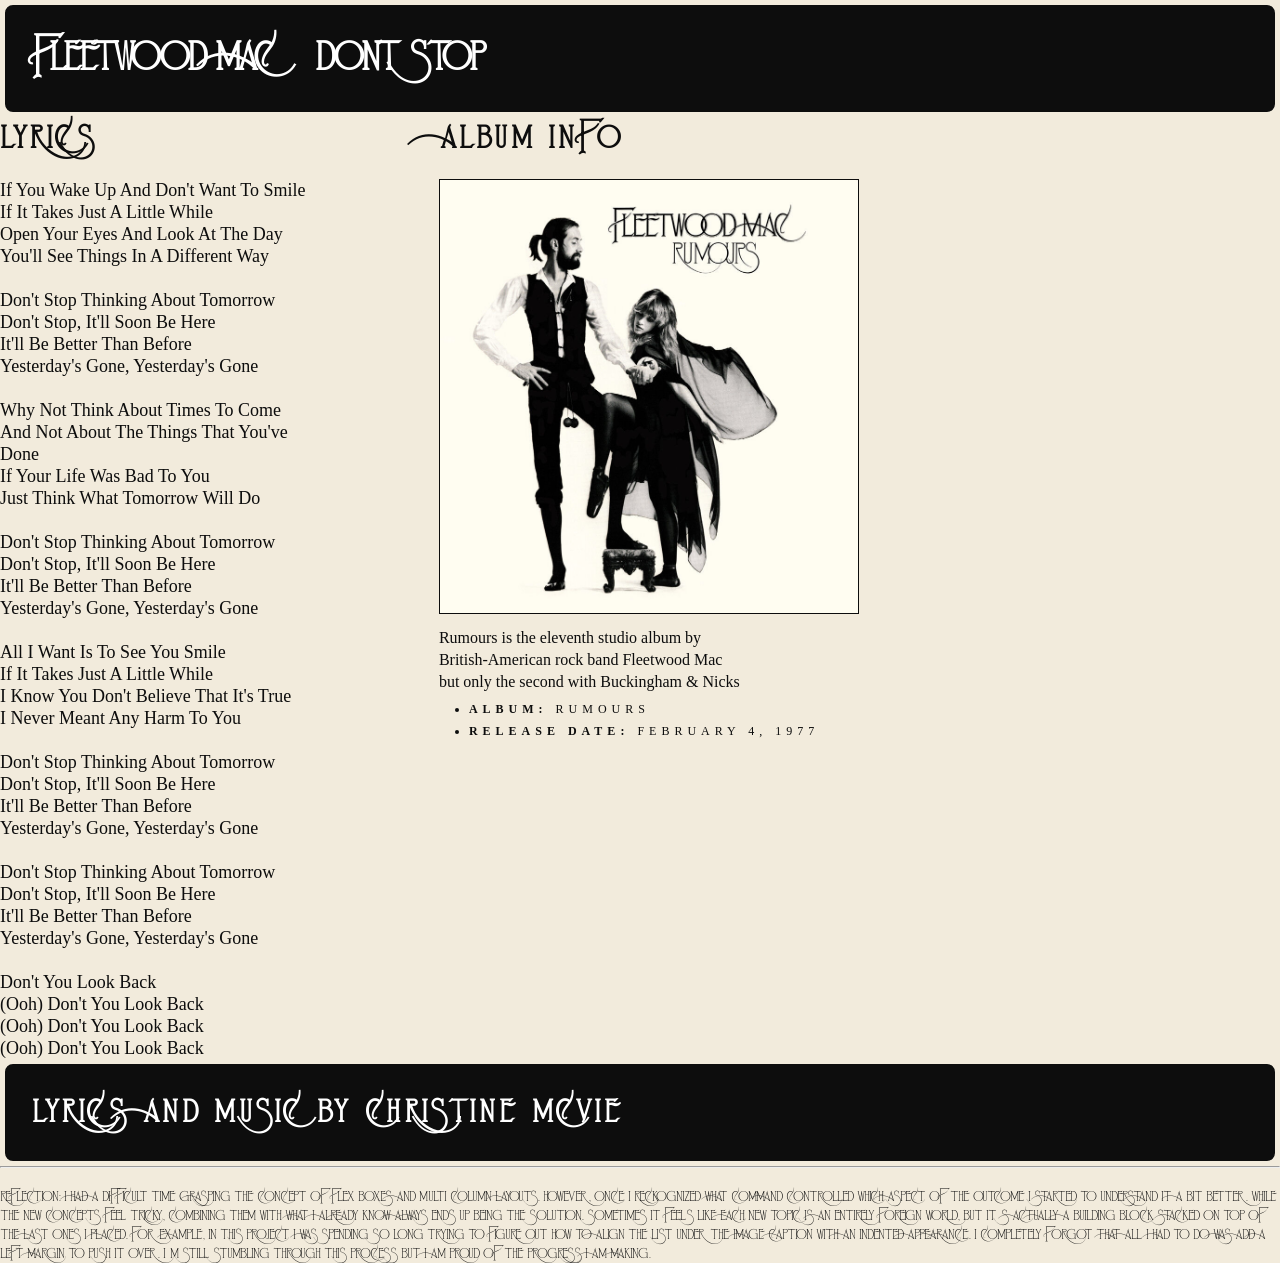
<file: multi_column_lab/index.html>
<!DOCTYPE html>
<html lang="en">
<head>
	<meta charset="UTF-8">
	<title>Multi Column Layout Lab</title>
	<link rel="stylesheet" href="css/style.css">
</head>
<body>
		<header>
		  <h1>Fleetwood Mac -- Dont Stop</h1>
		</header>


		<div id="content"> 
			<div id="lyrics">		

		<h2>Lyrics</h2>
		<!-- <br> --><br>
			  <p>If you wake up and don't want to smile<br>
					If it takes just a little while<br>
					Open your eyes and look at the day<br>
					You'll see things in a different way<br>
					<br>
					Don't stop thinking about tomorrow<br>
					Don't stop, it'll soon be here<br>
					It'll be better than before<br>
					Yesterday's gone, yesterday's gone<br>
					<br>
					Why not think about times to come<br>
					And not about the things that you've done<br>
					If your life was bad to you<br>
					Just think what tomorrow will do<br><br>
					Don't stop thinking about tomorrow<br>
					Don't stop, it'll soon be here<br>
					It'll be better than before<br>
					Yesterday's gone, yesterday's gone<br><br>
					All I want is to see you smile<br>
					If it takes just a little while<br>
					I know you don't believe that it's true<br>
					I never meant any harm to you<br><br>
					Don't stop thinking about tomorrow<br>
					Don't stop, it'll soon be here<br>
					It'll be better than before<br>
					Yesterday's gone, yesterday's gone<br><br>
					Don't stop thinking about tomorrow<br>
					Don't stop, it'll soon be here<br>
					It'll be better than before<br>
					Yesterday's gone, yesterday's gone<br><br>
					don't you look back<br>
					(Ooh) don't you look back<br>
					(Ooh) don't you look back<br>
					(Ooh) don't you look back<br>
			  </p>
			</div>

				<div id="album">
			  <h2>Album Info</h2><br>
			<img src="img/rumours.jpg" alt="Rumours Album Cover">
			  <p id="info">Rumours is the eleventh studio album by<br> British-American rock band Fleetwood Mac<br>but only the second with Buckingham & Nicks</p>
			  <ul>
			  	<li><strong>Album:</strong> Rumours</li>
			  	<li><strong>Release Date:</strong> February 4, 1977</li>
			  </ul>
				</div>
		</div>
		
		<footer>
		  <h2>lyrics and music by Christine McVie</h2>
		</footer>
</body>
</html>

<hr>
<br>
REFLECTION:
I had a difficult time grasping the concept of flex boxes and multi column layouts.
However, once I reckognized what command controlled which aspect of the outcome I started to 
understand it a bit better. While the new concepts feel tricky, combining them with what I 
already know always ends up being the solution. Sometimes it feels like each 
new topic is an entirely foreign world, but it's actually a building block stacked on top of 
the last ones I placed. For example, in this project I was spending so long trying to figure out 
how to align the list under the image caption with an indented appearance. I completely forgot that
all I had to do was add a left margin to push it over. I'm still stumbling through 
this process but I am proud of the progress I am making.
</file>
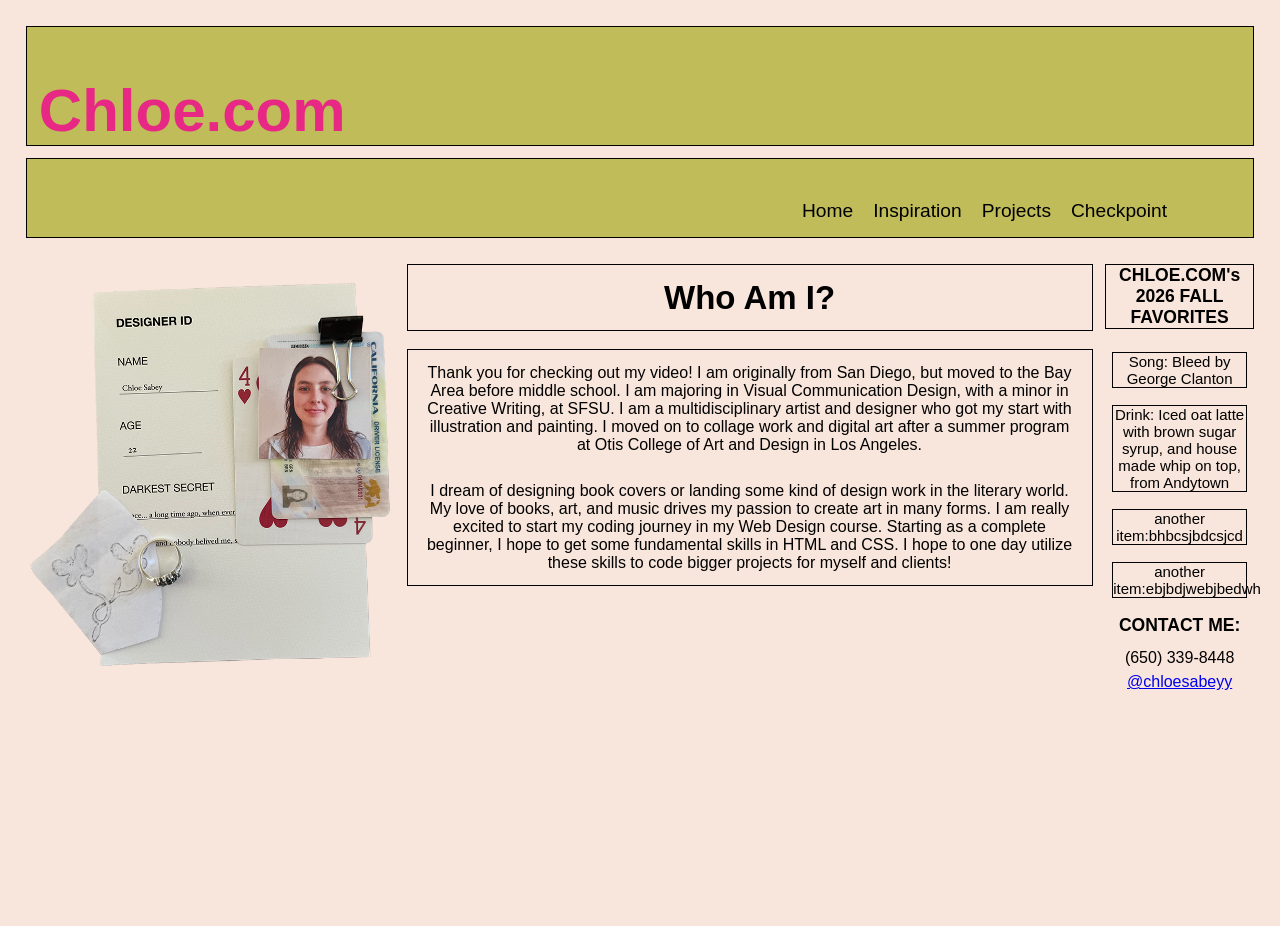
<file: About Me!!/about.html>
<!DOCTYPE html>
<html lang="en">
  <head>
    <meta charset="UTF-8">
    <!-- <link rel="stylesheet" href="css/style.css"> -->
    <title>About Me</title>
    <link rel="stylesheet" href="../css/style.css">

  </head>
  <body>

<div class="page"> 

  <header class="banner">
      <h1>Chloe.com</h1>
   </header>

     <nav class="navbar">
      <ul> 
        <!-- <a href="../index.html">HOME</a> -->
        <li><a href="../index.html">Home</a></li>
        <li><a href="../INSPO/inspo.html">Inspiration</a></li>
        <li><a href="../PROJECTS PAGE/projects.html">Projects</a></li>
        <li><a href="../checkpoint-1/checkpoint-1.html">Checkpoint</a></li>
       </ul>
     </nav>

     <main class="content">

    <section class="side-images"> 

      <img src="img/idme.png" alt="image template" class="left-image">
          <!-- <div class="contact">
      <h3>CONTACT ME</h3>
      <br>
      <p>(650)339-8448</p>
      <p><a href="https://www.instagram.com/chloesabeyy/" target="_blank" >@chloesabeyy</a></p>
    </div> -->
      <div class="video">
        <iframe width="300" height="155" src="https://www.youtube.com/embed/nWST_QLuMA4?si=HMAsT-hkcpOsDkWj" 
        title="Click to view" frameborder="0" allow="accelerometer; autoplay; clipboard-write; encrypted-media; 
        gyroscope; picture-in-picture; web-share" referrerpolicy="strict-origin-when-cross-origin" allowfullscreen>
        </iframe>
    </div>
    </section>

    <section class="about-me">
    <div class="who">
       <h2>Who Am I?</h2>
    </div>
    <br>

    <div class="about-me-summary">
        <p> Thank you for checking out my video! I am originally from San Diego, but moved to the Bay Area before middle school. 
        I am majoring in Visual Communication Design, with a minor in Creative Writing, at SFSU. I am a multidisciplinary artist 
        and designer who got my start with illustration and painting. I moved on to collage work and digital art after a summer 
        program at Otis College of Art and Design in Los Angeles. </p>
        
      <p>I dream of designing book covers or landing some kind of design work in the literary world. My love of books, art, and 
        music drives my passion to create art in many forms. I am really excited to start my coding journey in my Web Design course. 
        Starting as a complete beginner, I hope to get some fundamental skills in HTML and CSS. I hope to one day utilize these skills 
        to code bigger projects for myself and clients!
      </p>
      </div>

      <br>
            <!-- <div class="video">
        <iframe width="300" height="155" src="https://www.youtube.com/embed/nWST_QLuMA4?si=HMAsT-hkcpOsDkWj" 
        title="Click to view" frameborder="0" allow="accelerometer; autoplay; clipboard-write; encrypted-media; 
        gyroscope; picture-in-picture; web-share" referrerpolicy="strict-origin-when-cross-origin" allowfullscreen>
        </iframe>
    </div> -->


  </section>

  <section class="additional">
    <div class="fall">
      <h3>CHLOE.COM's 2026 FALL FAVORITES</h3>
    </div>

    <div class="fall-content">
    
      <h4>Song: Bleed by George Clanton</h4>
      <br>
      <h4>Drink: Iced oat latte with brown sugar syrup, and house made whip on top, from Andytown</h4>
      <br>
      <h4>another item:bhbcsjbdcsjcd</h4>
      <br>
      <h4>another item:ebjbdjwebjbedwh</h4>
      
    </div>

    <div class="contact">
      <h3>CONTACT ME:</h3>
      </div>
      <div class="contact-content">
      <p>(650) 339-8448</p>
      <p><a href="https://www.instagram.com/chloesabeyy/" target="_blank" >@chloesabeyy</a></p>
    </div>

    </div>
  </section>




      
<!-- 1:What did you learn about embedding content from another website?

I am learning the different codes and prompts used to embed different kinds of links. 
Adding links from another site is a different code than adding an image or video in the 
root folder. 

2: Did anything about the iframe code confuse you?

I’d love to know more about how this kind of code works. It was pretty straightforward, 
copying and pasting it directly into my code. I only wonder where the title will show up 
on the page. 

3: Are you satisfied with the page in its current state? Why or why not?

I would really love for this webpage to get to a more finished look. The page feels very 
bare boned, which is not making my design brain happy. However, with the limited skills I 
have, I am proud of what I have accomplished on this page. 

4: What would you change or attempt with more time?

I’d like to redo the video itself. I wanted to do something more creative. But I also want 
to be wise with my time while I'm balancing classes and jobs. However, as the semester 
progresses, I hope to revisit this video and create something that feels more like me. 
 -->

</main>
</div>
  </body>
</html>
</file>
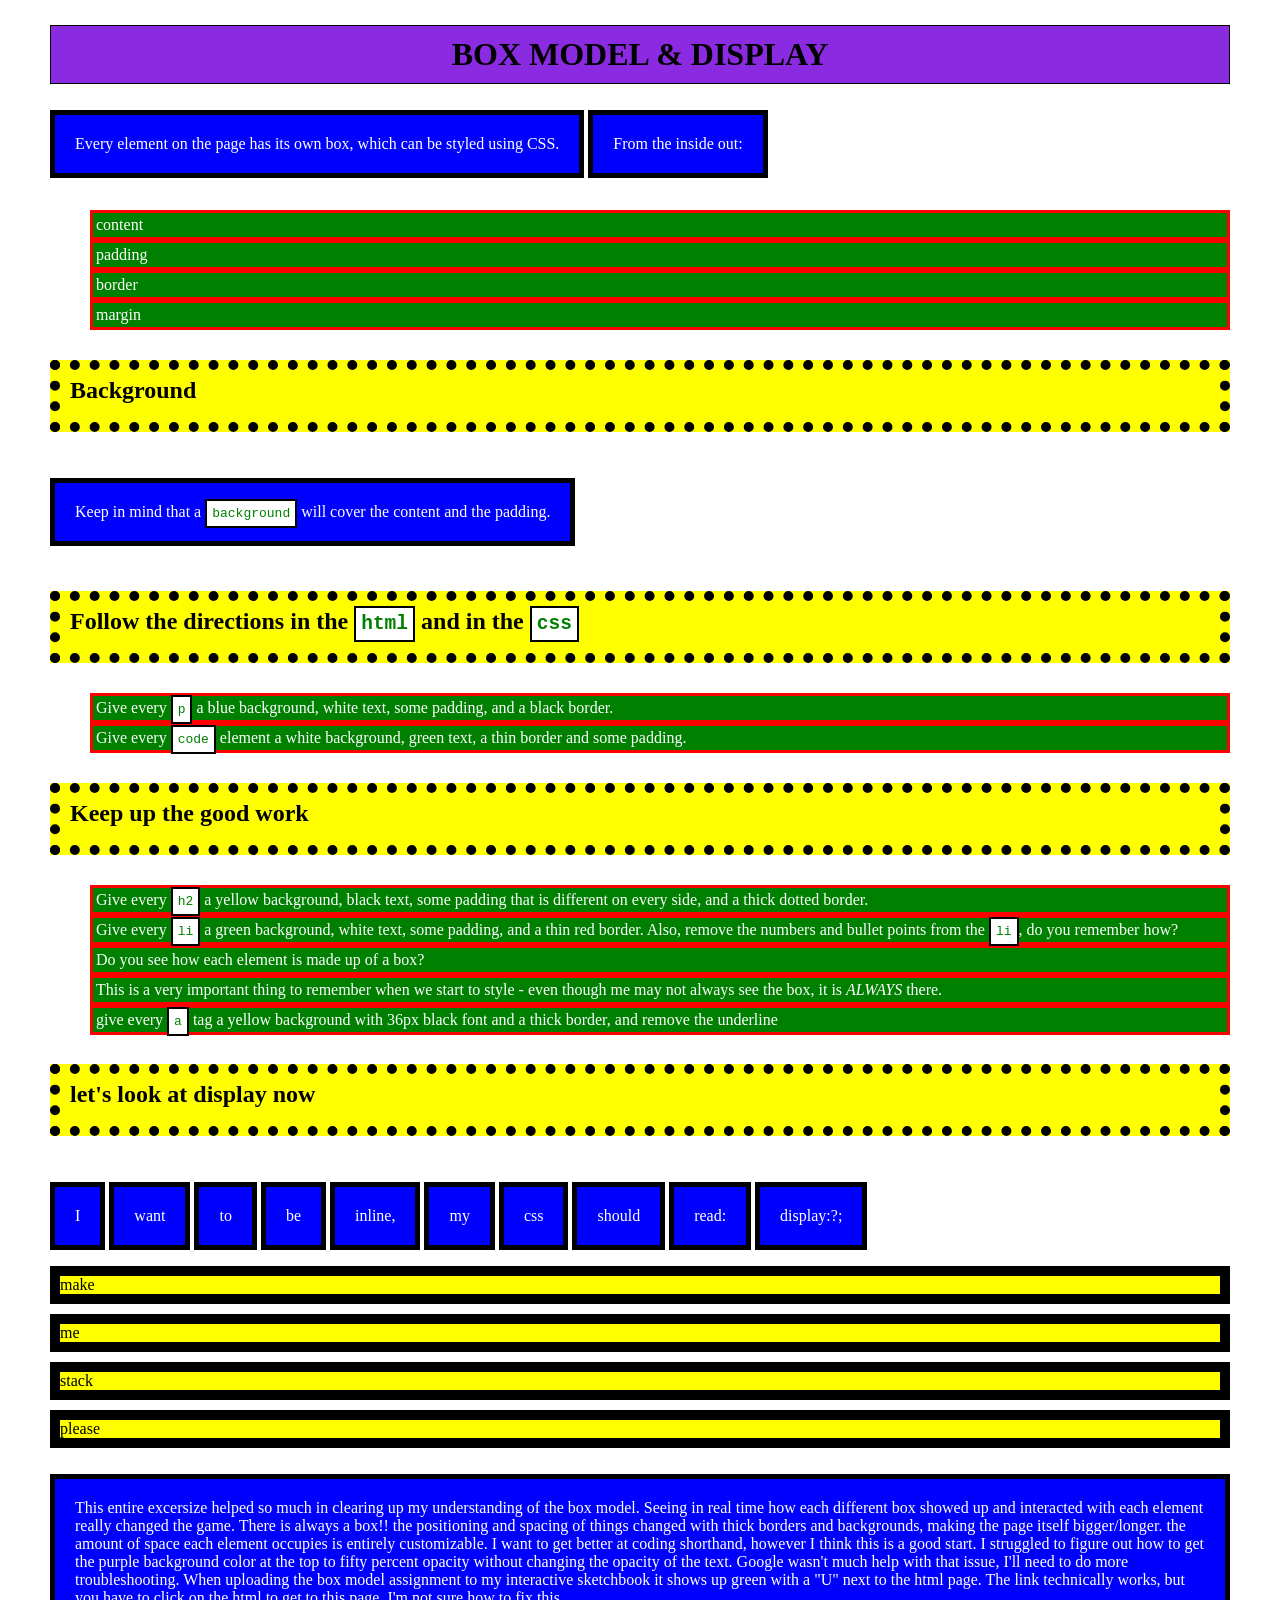
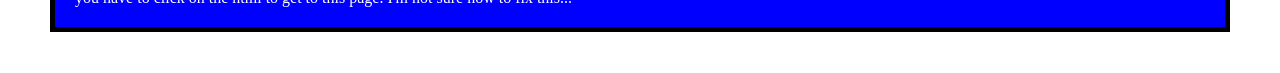
<file: box_model/boxmodel.html>
<!DOCTYPE html>
<html>
	<head>
	    <meta charset="utf-8">
	    <title>Box Model & Display</title>

		<link rel="stylesheet" href="css/style.css">
			
		<link rel="preconnect" href="https://fonts.googleapis.com">
			<link rel="preconnect" href="https://fonts.gstatic.com" crossorigin>
		<link href="https://fonts.googleapis.com/css2?family=Comic+Neue:ital,wght@0,300;0,400;0,700;1,300;1,400;1,700&display=swap" rel="stylesheet">
			
	</head>
	<body>

		<h1>Box Model & Display</h1>
		<p>Every element on the page has its own box, which can be styled using CSS.</p>
		<p>From the inside out:</p>
		<ol>
			<li>content</li>
			<li>padding</li>
			<li>border</li>
			<li>margin</li>
		</ol>

		<h2>Background</h2>
		<p>Keep in mind that a <code>background</code> will cover the content and the padding.</p>

		<h2>Follow the directions in the <code>html</code> and in the <code>css</code></h2>
		<ol>
			<li>Give every <code>p</code> a blue background, white text, some padding, and a black border.</li>
			<li>Give every <code>code</code> element a white background, green text, a thin border and some padding.</li>
		</ol>

		<h2>Keep up the good work</h2>
		<ol>
			<li>Give every <code>h2</code> a yellow background, black text, some padding that is different on every side, and a thick dotted border.</li>
			<li>Give every <code>li</code> a green background, white text, some padding, and a thin red border. Also, remove the numbers and bullet points from the <code>li</code>, do you remember how?</li>
			<li>Do you see how each element is made up of a box?</li>
			<li>This is a very important thing to remember when we start to style - even though me may not always see the box, it is <em>ALWAYS</em> there.</li>
			<li>give every <code>a</code> tag a yellow background with 36px black font and a thick border, and remove the underline</li>
		</ol>

		<h2>let's look at display now</h2>

			<p class="blockTo">I</p>
			<p class="blockTo">want</p>
			<p class="blockTo">to</p>
			<p class="blockTo">be</p>
			<p class="blockTo">inline,</p>
			<p class="blockTo">my</p>
			<p class="blockTo">css</p>
			<p class="blockTo">should</p>
			<p class="blockTo">read:</p>
			<p class="blockTo">display:?;</p>
		<!-- write the correct display in the html and the css -->
<br>
			<a href="#">make</a>
			<a href="#">me</a>
			<a href="#">stack</a>
			<a href="#">please</a>


	</body>
<p>
This entire excersize helped so much in clearing up my understanding of the box model.
Seeing in real time how each different box showed up and interacted with each element really changed the game. 
There is always a box!! the positioning and spacing of things changed with thick borders and backgrounds, making the page
itself bigger/longer. the amount of space each element occupies is entirely customizable. I want to get better
at coding shorthand, however I think this is a good start. I struggled to figure out how to get the 
purple background color at the top to fifty percent opacity without changing the opacity of the text. Google wasn't much
help with that issue, I'll need to do more troubleshooting. When uploading the box model assignment to my interactive sketchbook it shows up green with a 
"U" next to the html page. The link technically works, but you have to click on the html to get to this page. I'm not sure how to fix this...

</p>
</html>
</file>
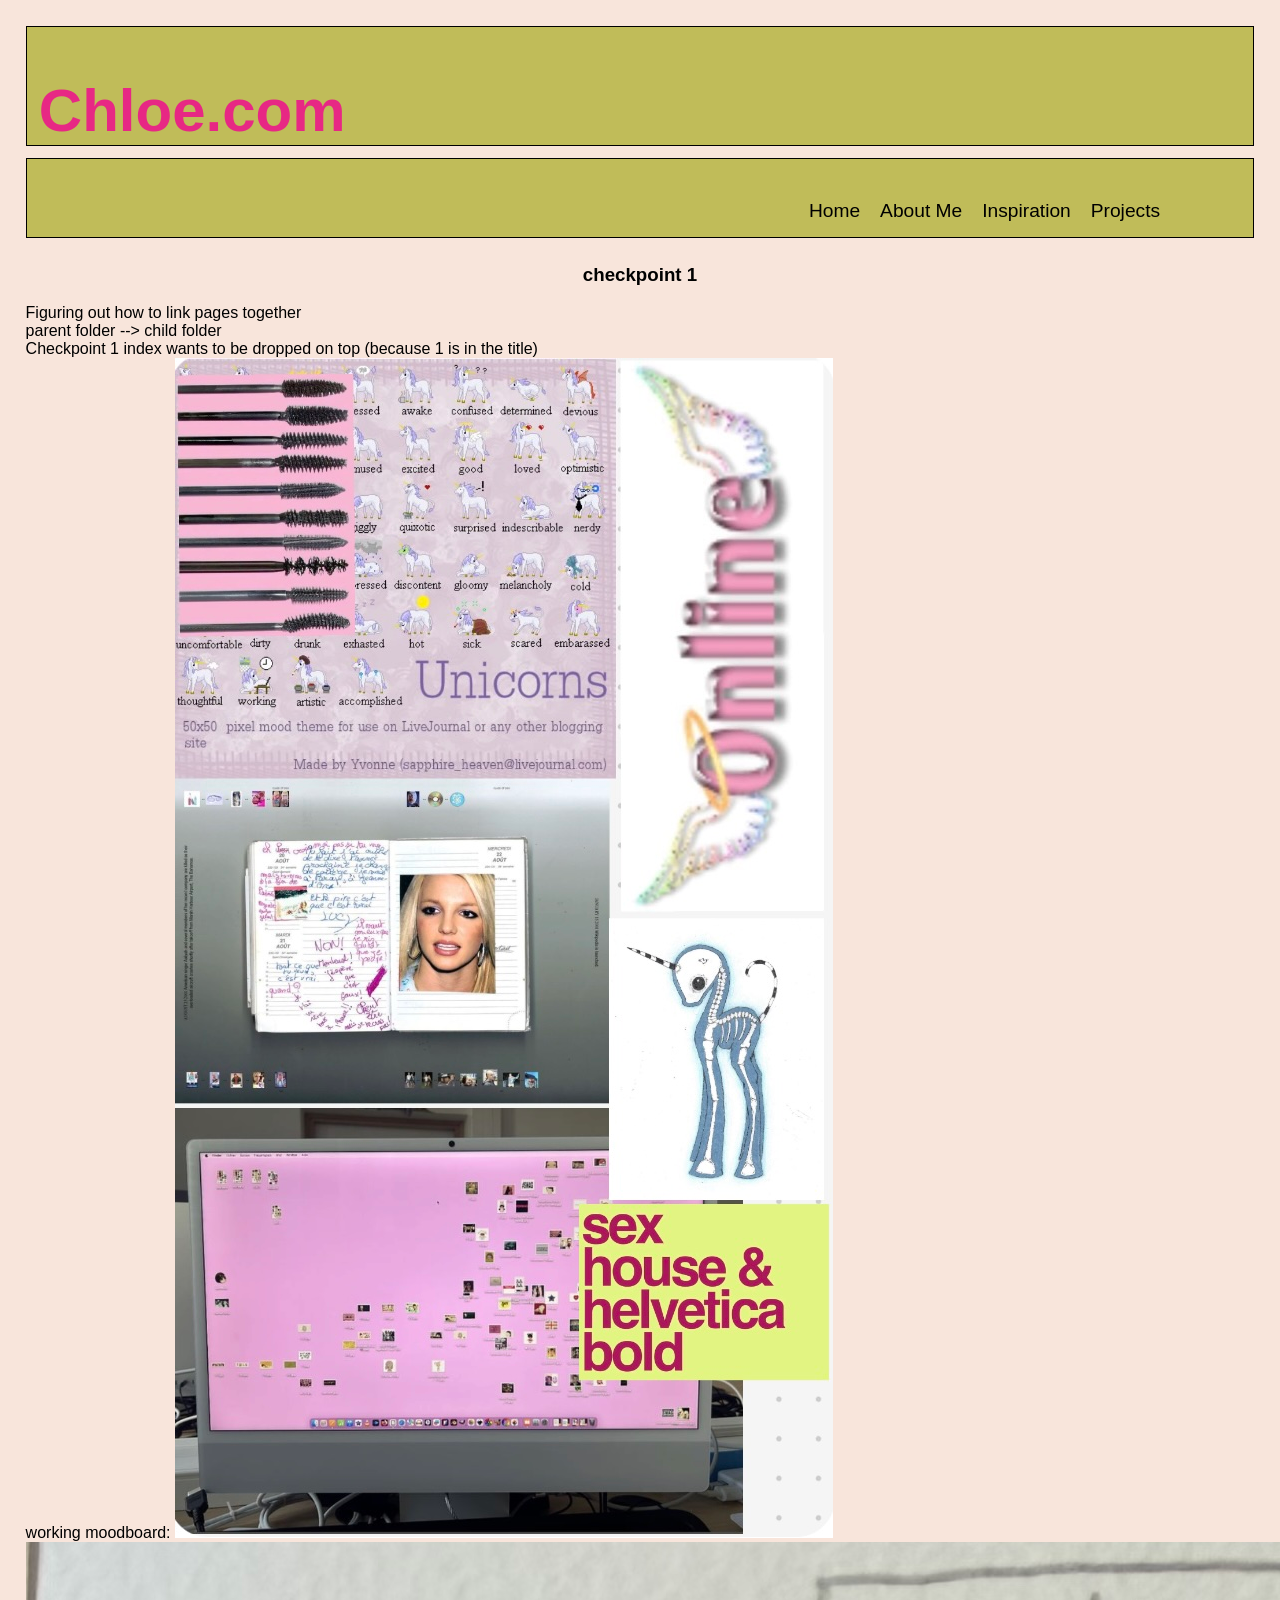
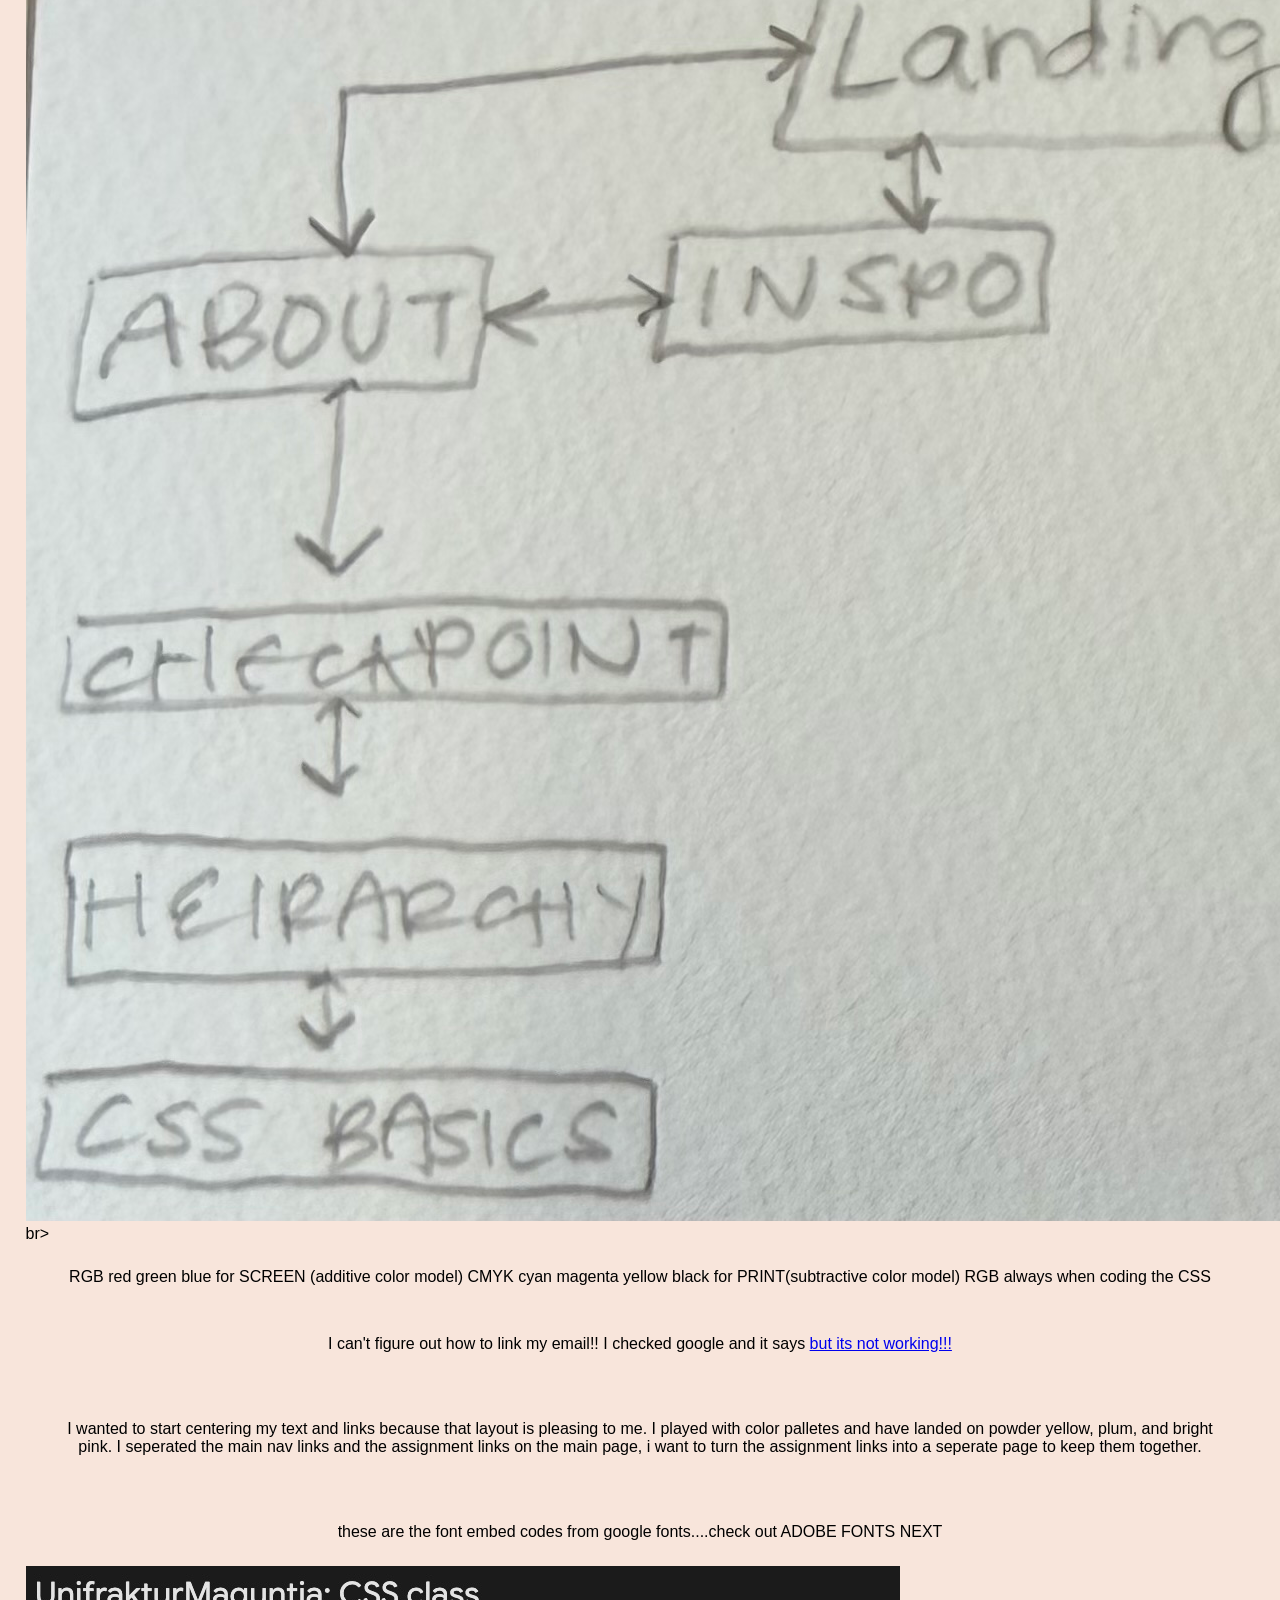
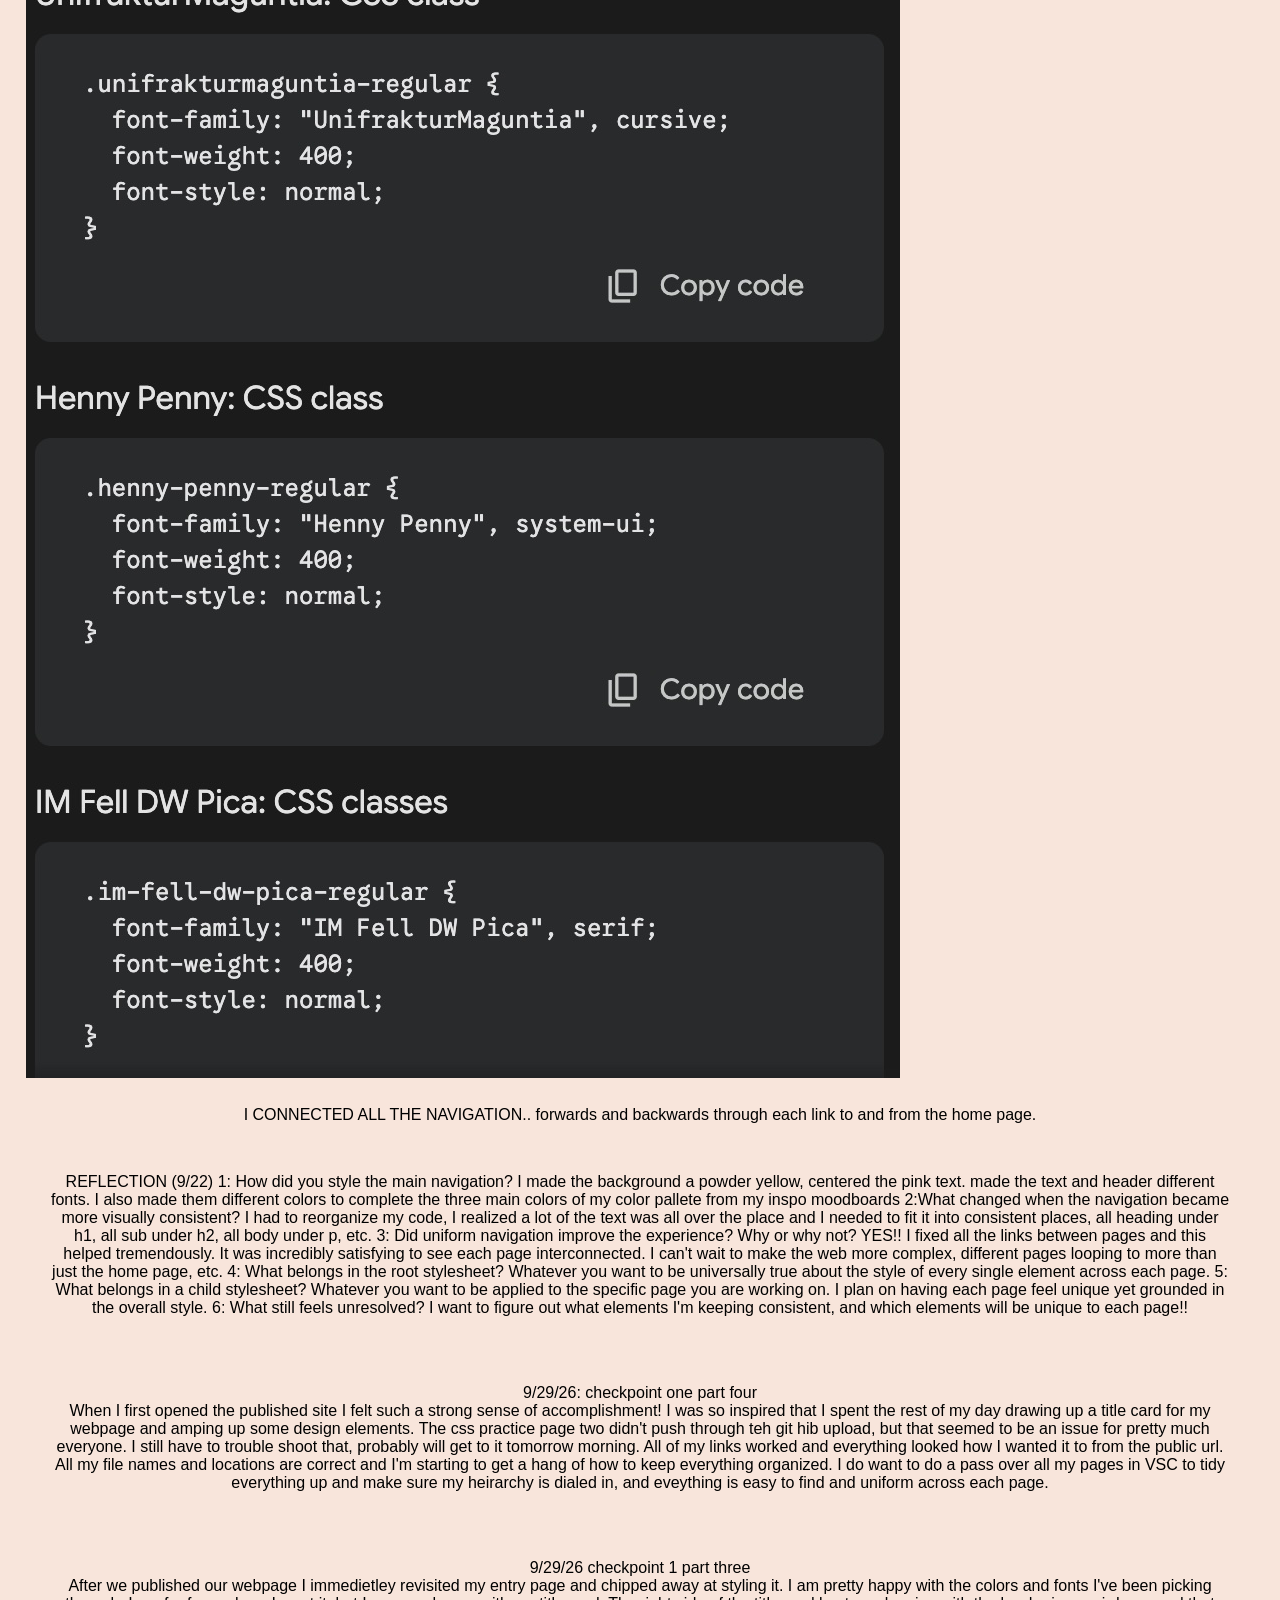
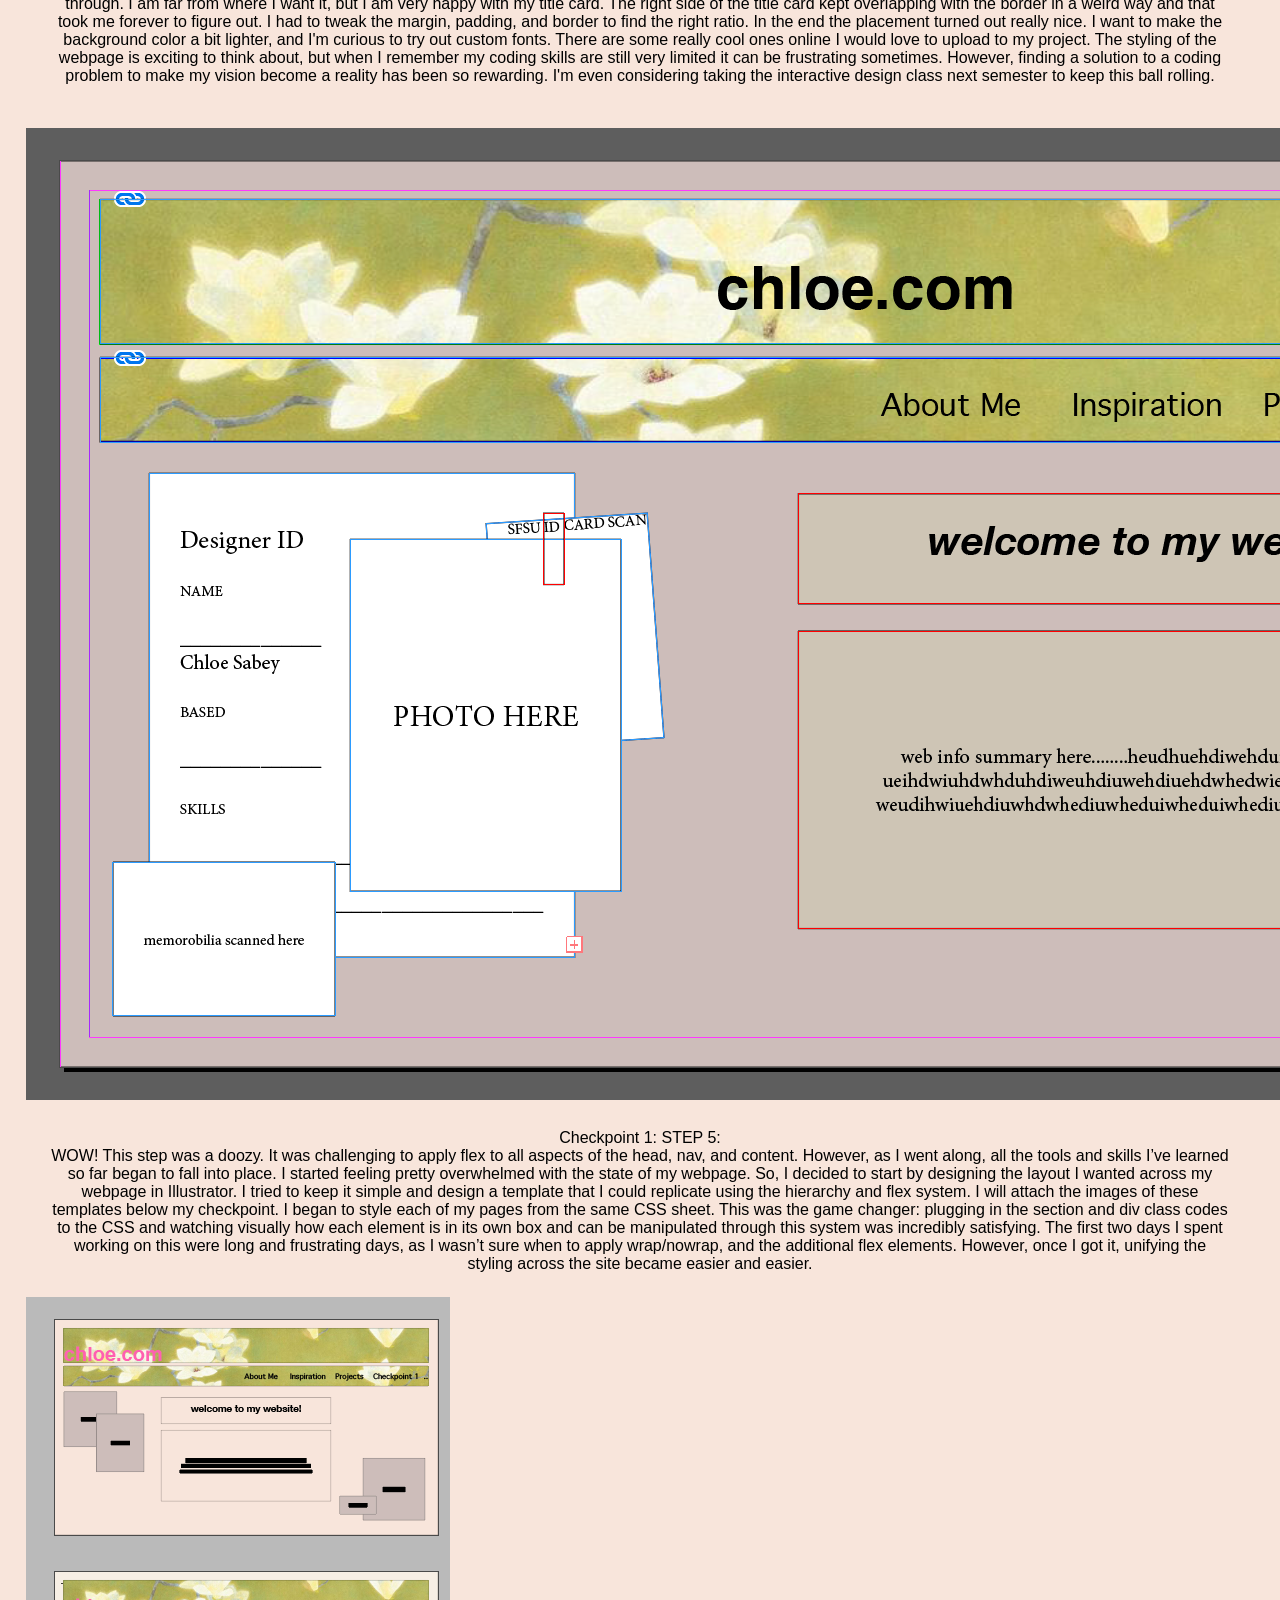
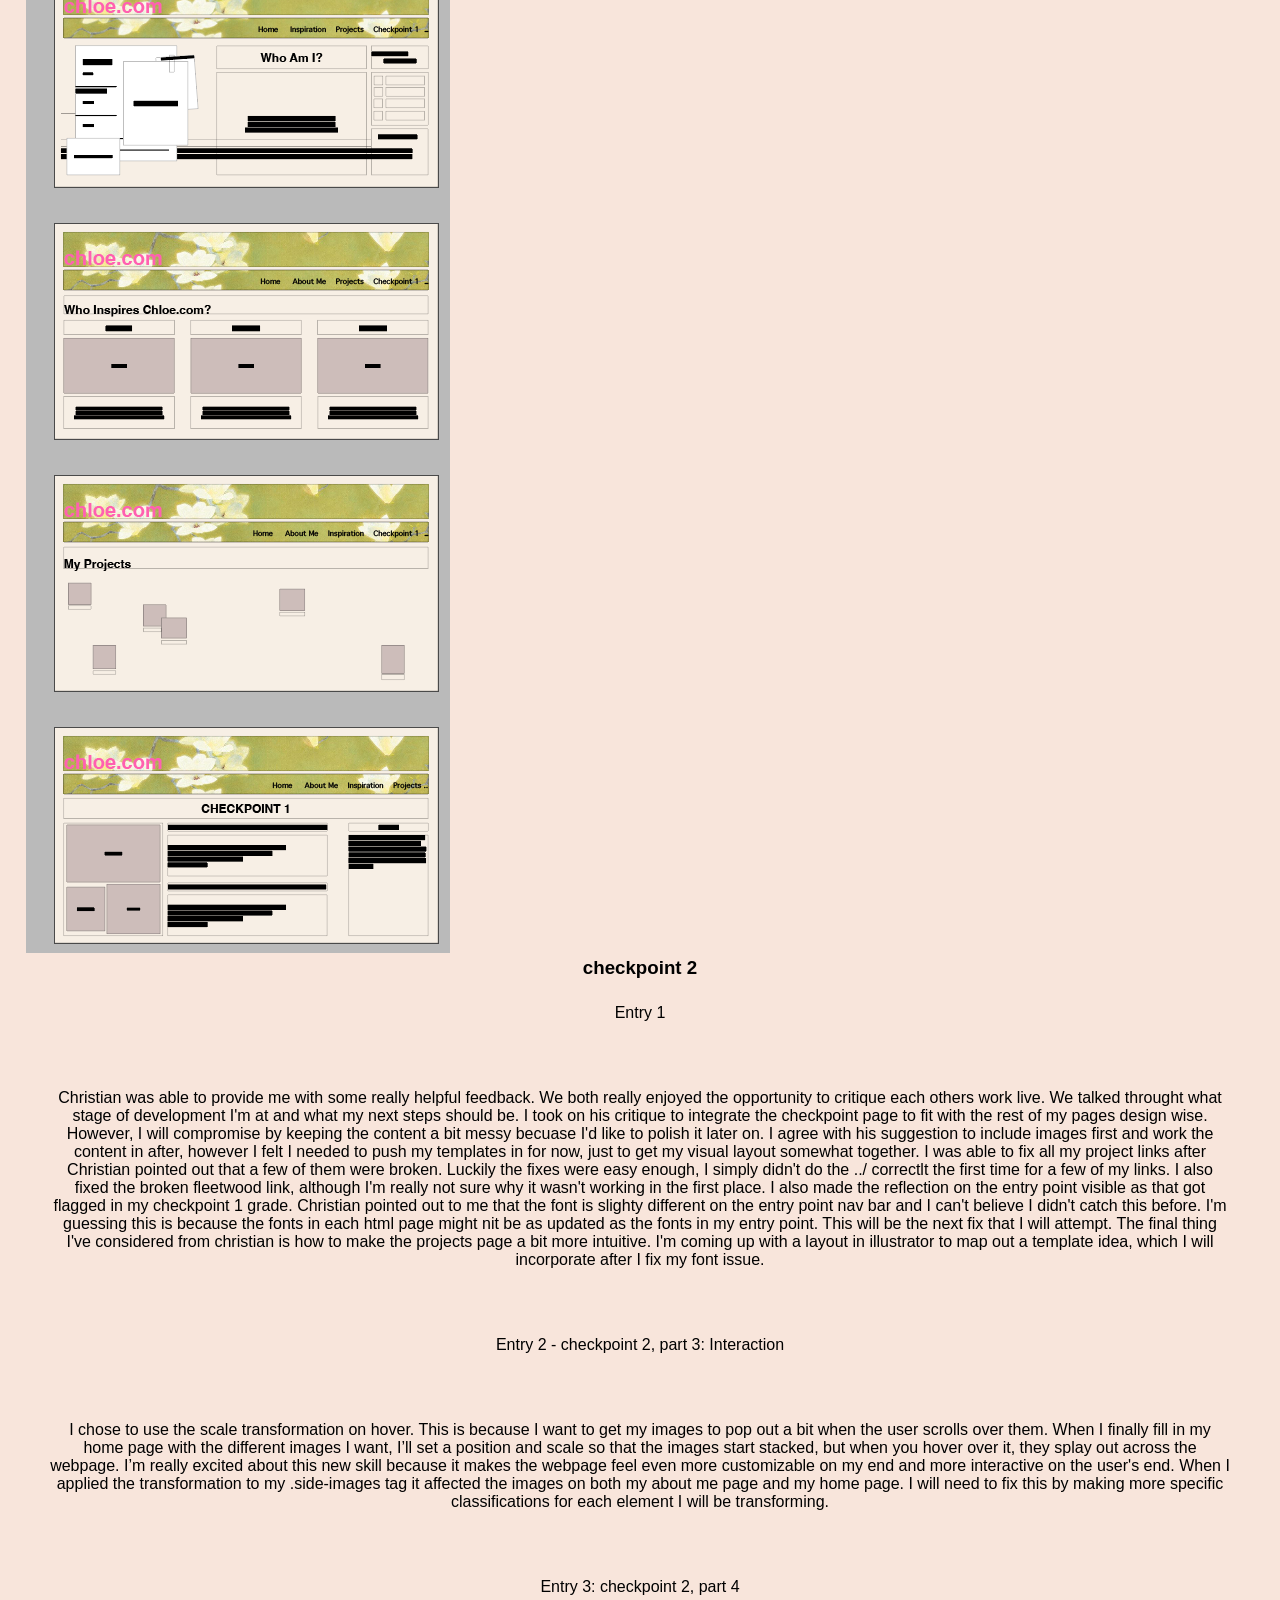
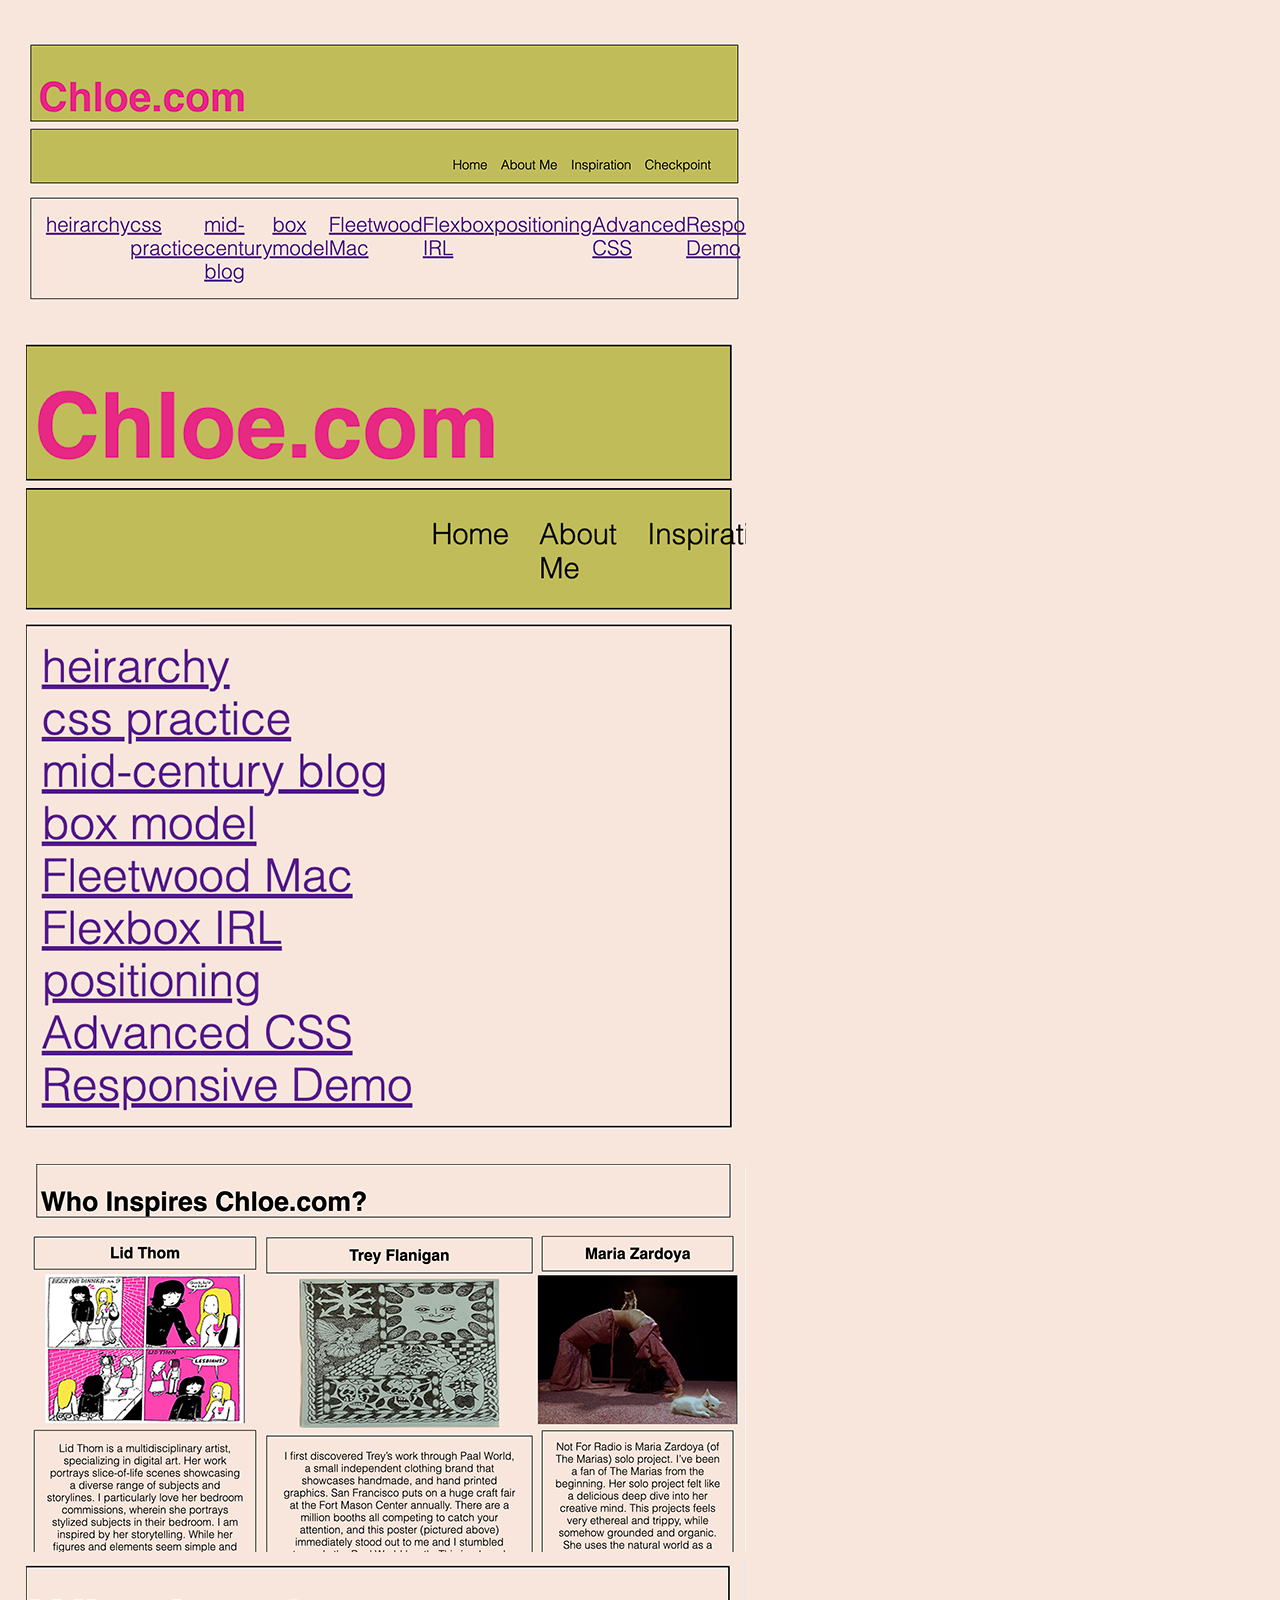
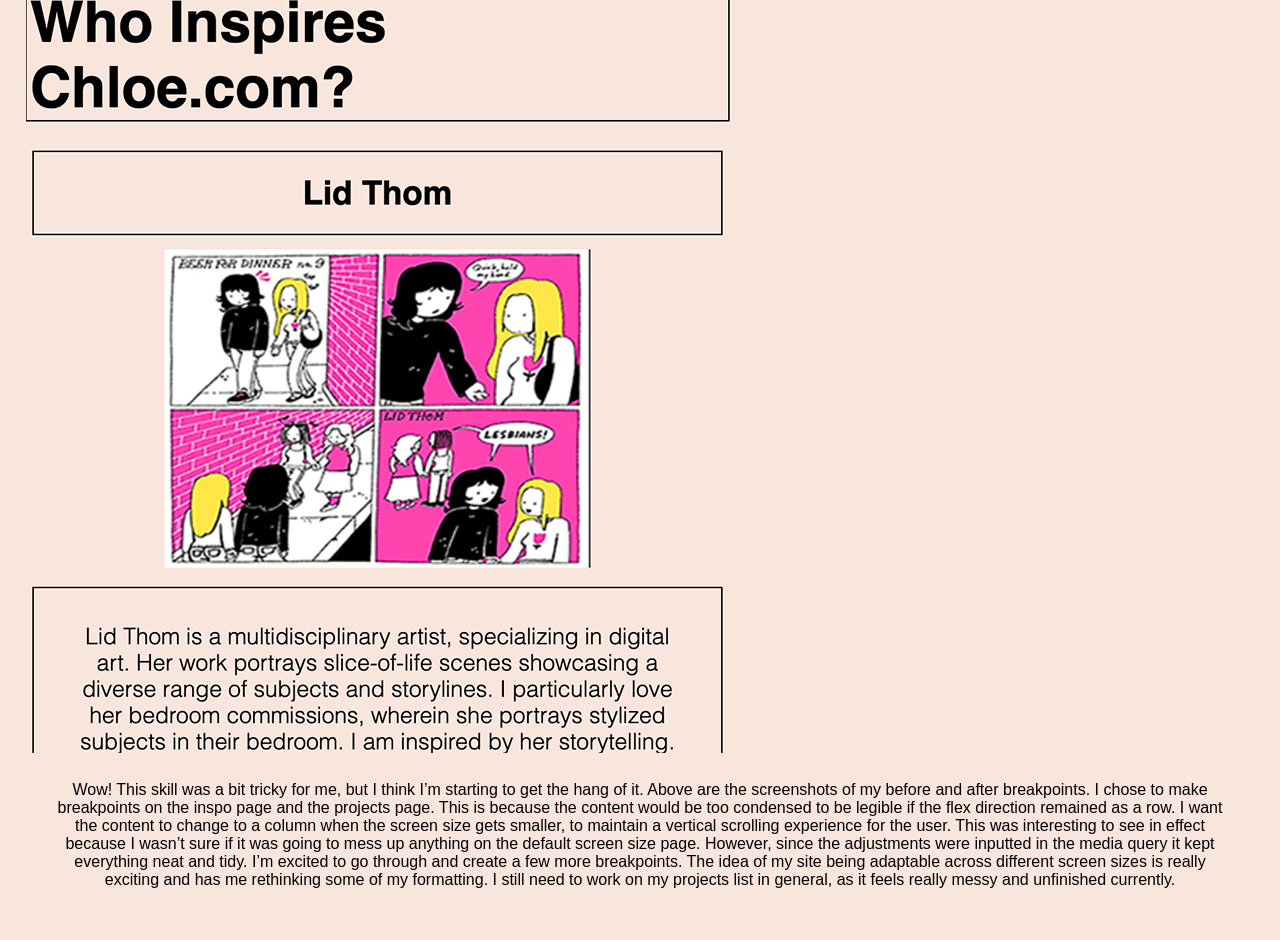
<file: checkpoint-1/checkpoint-1.html>
<!DOCTYPE html>
<html lang="en">
  <head>
    <meta charset="UTF-8">
    <!-- <link rel="stylesheet" href="css/style.css"> -->
    <link rel="stylesheet" href="../css/style.css">

    <title>CHECKPOINT</title>
  </head>
  <body>

    <div class="page"> 

    <header class="banner">

      <h1>Chloe.com</h1>

    </header>

<!-- <img src="img/chloe logo 4 copy.jpeg" alt="chloe dot com logo"> -->
     <nav class="navbar">
      <ul>
        <!-- <a href="../index.html">HOME</a> -->
        <li><a href="../index.html">Home</a></li>
        <li><a href="../About Me!!/about.html">About Me</a></li>
        <li><a href="../INSPO/inspo.html">Inspiration</a></li>
        <li><a href="../PROJECTS PAGE/projects.html">Projects</a></li>
        </ul>
     </nav>

     <main class="checkpoint-content">


<h3> checkpoint 1 </h3>
<br>
Figuring out how to link pages together
<br>
parent folder --> child folder
<br>
Checkpoint 1 index wants to be dropped on top (because 1 is in the title)
<br>
working moodboard:
<img src="img/moodboard 1.jpg" alt="working moodboard">
<img src="img/wireframe.jpg" alt="working wireframe" class="full-screen-img">

br>
<p>
RGB red green blue for SCREEN (additive color model) 
CMYK cyan magenta yellow black for PRINT(subtractive color model)
RGB always when coding the CSS 
</p>
<p> I can't figure out how to link my email!!
  I checked google and it says <a href="mailto:chloesabey@gmail.com">but its not working!!!</a>
</p>
<br>
<p> I wanted to start centering my text and links because that layout is pleasing to me.
  I played with color palletes and have landed on powder yellow, plum, and bright pink.
  I seperated the main nav links and the assignment links on the main page, i want to turn 
  the assignment links into a seperate page to keep them together. 
</p>
<br>
<p>these are the font embed codes from google fonts....check out ADOBE FONTS NEXT</p>
<img src="img/font embed codes.jpg" alt="my screenshot from google">
<br>
<p> I CONNECTED ALL THE NAVIGATION.. forwards and backwards through each link to and from the home page.
</p>
<p> REFLECTION (9/22)
1: How did you style the main navigation?
I made the background a powder yellow, centered the pink text. made the text and header different fonts.
I also made them different colors to complete the three main colors of my color pallete from my inspo moodboards

2:What changed when the navigation became more visually consistent?
I had to reorganize my code, I realized a lot of the text was all over the place and I needed to fit it into consistent 
places, all heading under h1, all sub under h2, all body under p, etc.

3: Did uniform navigation improve the experience? Why or why not?
YES!! I fixed all the links between pages and this helped tremendously. It was incredibly satisfying to see each page 
interconnected. I can't wait to make the web more complex, different pages looping to more than just the home page, etc.

4: What belongs in the root stylesheet?
Whatever you want to be universally true about the style of every single element across each page.

5: What belongs in a child stylesheet?
Whatever you want to be applied to the specific page you are working on. I plan on having each page feel unique yet grounded in the overall style.

6: What still feels unresolved?
I want to figure out what elements I'm keeping consistent, and which elements will be unique to each page!!
</p>
<br>
<p>
9/29/26: checkpoint one part four
<br>
When I first opened the published site I felt such a strong sense of accomplishment! I was so inspired that I spent
 the rest of my day drawing up a title card for my webpage and amping up some design elements. The css practice page two didn't push through teh git hib upload,
 but that seemed to be an issue for pretty much everyone. I still have to trouble shoot that, probably will get to it tomorrow morning. All of my links worked and 
 everything looked how I wanted it to from the public url. All my file names and locations are correct and I'm starting to get a hang of how to keep everything organized.
I do want to do a pass over all my pages in VSC to tidy everything up and make sure my heirarchy is dialed in, and eveything is easy to find and uniform across each page. 
</p>
<br>
<p>
  9/29/26 checkpoint 1 part three
  <br>
After we published our webpage I immedietley revisited my entry page and chipped away at styling it. I am pretty happy with the colors and fonts I've 
been picking through. I am far from where I want it, but I am very happy with my title card. The right side of the title card kept overlapping with the border in 
a weird way and that took me forever to figure out. I had to tweak the margin, padding, and border to find the right ratio. In the end the placement turned out really nice.
I want to make the background color a bit lighter, and I'm curious to try out custom fonts. There are some really cool ones online I would love to upload to my 
project. The styling of the webpage is exciting to think about, but when I remember my coding skills are still very limited it can be frustrating sometimes. 
However, finding a solution to a coding problem to make my vision become a reality has been so rewarding. I'm even considering taking the interactive design class next semester
to keep this ball rolling. 
</p>

<br>
<img src="img/web_concept_1.png" alt="process screenshot of webpage conept from illustrator">
<p>
Checkpoint 1: STEP 5:
<br>
WOW! This step was a doozy. It was challenging to apply flex to all aspects of the head, nav, and content. However, as I went along, all the tools and skills I’ve learned so far began to fall into place. I started feeling pretty overwhelmed with the state of my webpage. So, I decided to start by designing the layout I wanted across my webpage in Illustrator. I tried to keep it simple and design a template that I could replicate using the hierarchy and flex system. I will attach the images of these templates below my checkpoint. I began to style each of my pages from the same CSS sheet. This was the game changer: plugging in the section and div class codes to the CSS and watching visually how each element is in its own box and can be manipulated through this system was incredibly satisfying. The first two days I spent working on this were long and frustrating days, as I wasn’t sure when to apply wrap/nowrap, and the additional flex elements. However, once I got it, unifying the styling across the site became easier and easier. 
</p>
<img src="img/full template screenshot.png" alt="full template screenshot">


<h3>checkpoint 2</h3>

<p>Entry 1</p>
<br>
<p>Christian was able to provide me with some really helpful feedback. We both really
  enjoyed the opportunity to critique each others work live. We talked throught what stage of
  development I'm at and what my next steps should be. I took on his critique to integrate the checkpoint
  page to fit with the rest of my pages design wise. However, I will compromise by keeping the content a bit messy
  becuase I'd like to polish it later on. I agree with his suggestion to include images first and work the content in after, 
  however I felt I needed to push my templates in for now, just to get my visual layout somewhat together. I was able to fix 
  all my project links after Christian pointed out that a few of them were broken. Luckily the fixes were easy enough, I simply didn't 
  do the ../ correctlt the first time for a few of my links. I also fixed the broken fleetwood link, although I'm really not sure
  why it wasn't working in the first place. I also made the reflection on the entry point visible as that got flagged in my 
  checkpoint 1 grade. Christian pointed out to me that the font is slighty different on the entry point nav bar and I can't believe I didn't catch 
  this before. I'm guessing this is because the fonts in each html page might nit be as updated as the fonts in my entry point. This will be the next
  fix that I will attempt. The final thing I've considered from christian is how to make the projects page a bit more 
  intuitive. I'm coming up with a layout in illustrator to map out a template idea, which I will incorporate after I fix my font issue. 
</p>

<br>
<p>
  Entry 2 - checkpoint 2, part 3: Interaction
  </p>
  <br>
<p>
I chose to use the scale transformation on hover. This is because I want to get my images to pop out a bit when the user 
scrolls over them. When I finally fill in my home page with the different images I want, I’ll set a position and scale so that 
the images start stacked, but when you hover over it, they splay out across the webpage. I’m really excited about this new skill because 
it makes the webpage feel even more customizable on my end and more interactive on the user's end. When I applied the transformation to my 
.side-images tag it affected the images on both my about me page and my home page. I will need to fix this by making more specific classifications 
for each element I will be transforming. 

</p>
<br>
<p>Entry 3: checkpoint 2, part 4</p>
<br>

<img src="img/break1-before.png" alt="break 1">
<img src="img/break1-after.png" alt="break1 after">
<img src="img/break2-before.png" alt="break 2">
<img src="img/break2-after.png" alt="break 2 after">
<p>
  Wow! This skill was a bit tricky for me, but I think I’m starting to get the hang of it. Above are the screenshots of my before and after breakpoints. 
  I chose to make breakpoints on the inspo page and the projects page. This is because the content would be too condensed to be legible if the flex direction 
  remained as a row. I want the content to change to a column when the screen size gets smaller, to maintain a vertical scrolling experience for the user. This was 
  interesting to see in effect because I wasn’t sure if it was going to mess up anything on the default screen size page. However, since the adjustments were inputted
   in the media query it kept everything neat and tidy. I’m excited to go through and create a few more breakpoints. The idea of my site being adaptable across different
    screen sizes is really exciting and has me rethinking some of my formatting. I still need to work on my projects list in general, as it feels really messy and unfinished 
    currently.

</p>


</main>
</div>
  </body>
</html>
</file>
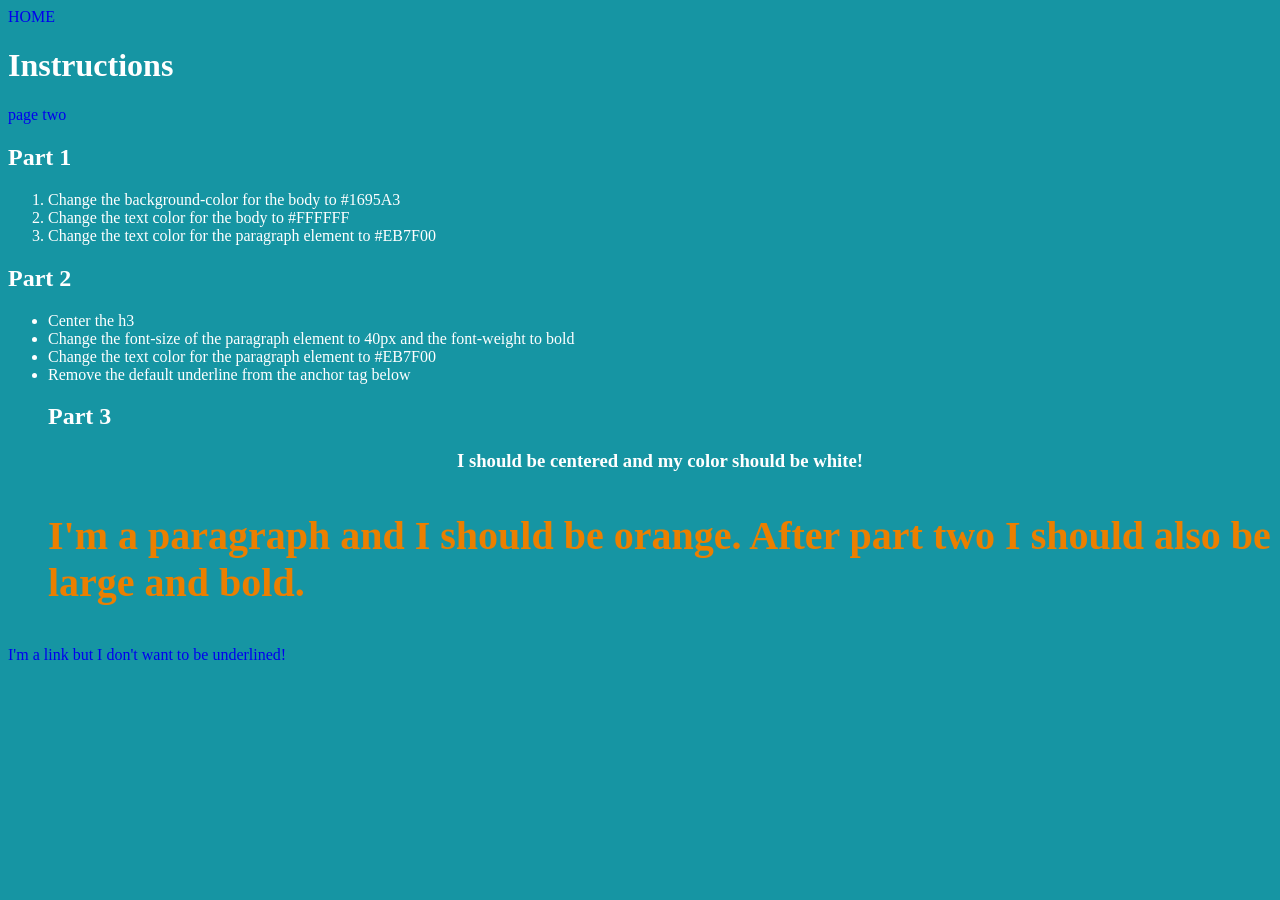
<file: css_practice_one 2/csspractice.html>
<!DOCTYPE html>
<html lang="en">
<head>
	<meta charset="UTF-8">
	<title>CSS Practice</title>
	<a href="../index.html">HOME</a>
	<link rel="stylesheet"
	href="css/style.css"

	<!-- Add link to stylesheet here -->
</head>
<body>
	
	<header>
		<h1>Instructions</h1>
		 <a href="pageTwo/pageTwo.html">page two</a>
	</header>

	<section>
		<h2>Part 1</h2>
			<ol>
				<li>Change the background-color for the body to #1695A3</li>
				<li>Change the text color for the body to #FFFFFF</li>
				<li>Change the text color for the paragraph element to #EB7F00</li>
			</ol>

		<h2>Part 2</h2>
			<ul>
				<li>Center the h3</li>
				<li>Change the font-size of the paragraph element to 40px and the font-weight to bold</li>
				<li>Change the text color for the paragraph element to #EB7F00</li>
				<li>Remove the default underline from the anchor tag below</li>
			<!-- </ul>
	<hr> -->
		<h2>Part 3</h2>
			<h3>I should be centered and my color should be white!</h3>
				<p>I'm a paragraph and I should be orange. After part two I should also be large and bold.</p>
	</section>
	<footer>
		<a href="http://www.google.com">I'm a link but I don't want to be underlined!</a>
	</footer>

</body>
</html>
</file>
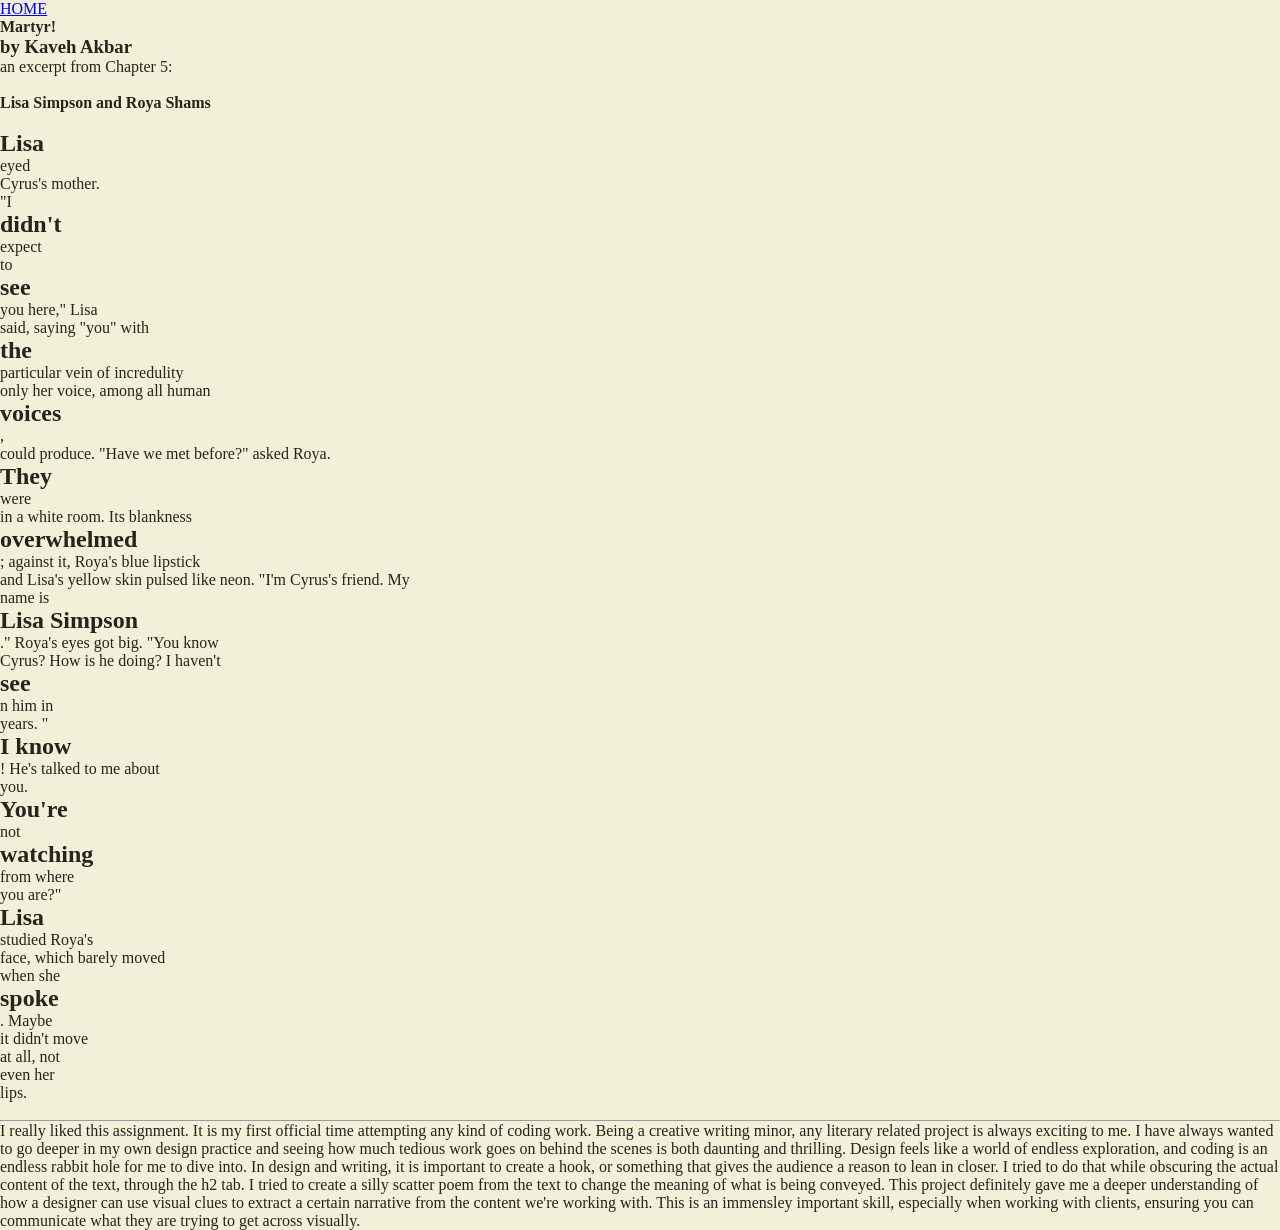
<file: heirarchy/heirarchy.html>
<!DOCTYPE html>
<html lang="en">
  <head>
    <meta charset="UTF-8">
    <link rel="stylesheet" href="css/style.css">
    <a href="../index.html">HOME</a>
    <title>heirarchy</title>
  </head>
  <body>
<h4>Martyr!</h4> 
<h3>by Kaveh Akbar</h3>
<p>an excerpt from Chapter 5:</p>
<br>
<h4>Lisa Simpson and Roya Shams</h4>
<br>
<p><strong><h2>Lisa</h2></strong> eyed 
<p>Cyrus's mother.</p>
<p>"I <strong><h2>didn't</h2></strong> expect</p> 
<p>to <strong><h2>see</h2></strong> you here," Lisa </p>
<p>said, saying "you" with</p>
<p><strong><h2>the</h2></strong> particular vein of incredulity</p> 
<p>only her voice, among all human <strong><h2>voices</h2></strong>,</p> 
<p>could produce. "Have we met before?" asked Roya. <strong><h2>They</h2></strong> were</p>
<p>in a white room. Its blankness <strong><h2>overwhelmed</h2></strong>; against it, Roya's blue lipstick </p>
<p>and Lisa's yellow skin pulsed like neon. "I'm Cyrus's friend. My </p>
<p>name is <strong><h2>Lisa Simpson</h2></strong>." Roya's eyes got big. "You know </p>
<p>Cyrus? How is he doing? I haven't <strong><h2>see</h2></strong>n him in </p> 
<p>years. "<strong><h2>I know</h2></strong>! He's talked to me about </p>
<p>you. <strong><h2>You're</h2></strong>not<strong><h2>watching</h2></strong>from where </p>
<p>you are?" <strong><h2>Lisa</h2></strong> studied Roya's </p>
<p>face, which barely moved</p>
<p>when she <strong><h2>spoke</h2></strong>. Maybe</p>
<p>it didn't move </p>
<p>at all, not </p>
<p>even her </p>
<p>lips.</p>
  </body>
</html>

<br><hr>
I really liked this assignment. It is my first official time attempting any kind of coding work.
Being a creative writing minor, any literary related project is always exciting to me. 
I have always wanted to go deeper in my own design practice and seeing how much tedious work goes on behind
the scenes is both daunting and thrilling. Design feels like a world of endless exploration, and coding is 
an endless rabbit hole for me to dive into.  In design and writing, it is important to create a hook, or something that
gives the audience a reason to lean in closer. I tried to do that while obscuring the actual content of the text, through the h2 tab.
I tried to create a silly scatter poem from the text to change the meaning of what is being conveyed. 
This project definitely gave me a deeper understanding of how a designer can use visual clues to extract a certain narrative from the content we're working with. 
This is an immensley important skill, especially when working with clients, ensuring you can communicate what they are trying to get across visually.
</file>
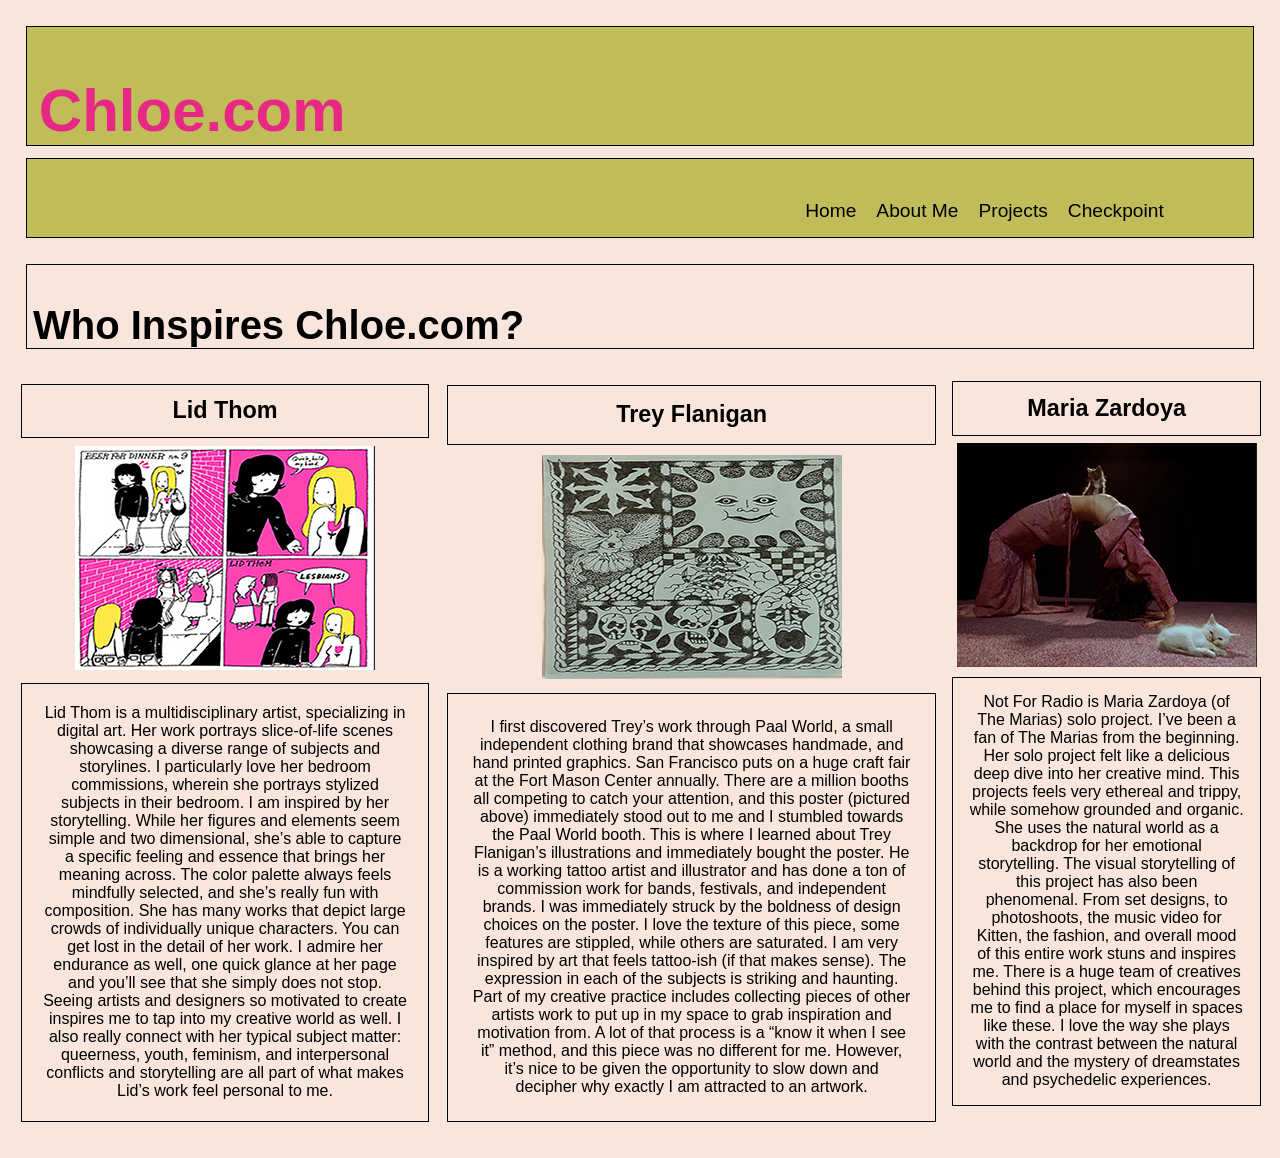
<file: INSPO/inspo.html>
<!DOCTYPE html>
<html lang="en">
  <head>
    <meta charset="UTF-8">
    <!-- <link rel="stylesheet" href="css/style.css"> -->
    <!-- <a href="../index.html">HOME</a> -->
    <link rel="stylesheet" href="../css/style.css">
    <title>What Inspires Me?</title>
  </head>
  <body>


    <div class="page">

  <header class="banner">

  <h1>Chloe.com</h1>

  </header>
  <!-- <img src="img/chloe logo 4 copy 2.jpeg" alt="chloe dot com logo"> -->
     <nav class="navbar">
        <!-- <a href="../index.html">HOME</a> -->
         <ul>
        <a href="../index.html">Home</a>
        <a href="../About Me!!/about.html">About Me</a>
        <a href="../PROJECTS PAGE/projects.html">Projects</a>
        <a href="../checkpoint-1/checkpoint-1.html">Checkpoint</a>
        </ul>
     </nav>

     <section class="baby-header">

      <h2>Who Inspires Chloe.com?</h2>

     </section>

     <main class="inspo-content">

    <section class="inspo-one">
      <div class="Lid-Thom">
      <h3>Lid Thom</h3>
      </div>
      <section class="inspo-one-content">
        <div class="image-one">
          <a href="https://www.instagram.com/artbylid/?hl=en" target="_blank">  
          <img src="img/lidthom.jpeg" alt="Lid Thom's 9th installment of her Beer For Dinner comic strip. No.9 features a tale of two lesbian couples delighting in spotting fellow lesbians while walking down the street."></a>
        </div>
          <div class="lid-thom-text">
          <p>Lid Thom is a multidisciplinary artist, specializing in digital art. Her work portrays slice-of-life scenes showcasing a diverse range of subjects and storylines. I particularly love her bedroom commissions, wherein she portrays stylized subjects in their bedroom. I am inspired by her storytelling. While her figures and elements seem simple and two dimensional, she’s able to capture a specific feeling and essence that brings her meaning across. The color palette always feels mindfully selected, and she’s really fun with composition. She has many works that depict large crowds of individually unique characters. You can get lost in the detail of her work. I admire her endurance as well, one quick glance at her page and you’ll see that she simply does not stop. Seeing artists and designers so motivated to create inspires me to tap into my creative world as well. I also really connect with her typical subject matter: queerness, youth, feminism, and interpersonal conflicts and storytelling are all part of what makes Lid’s work feel personal to me. </p>
          </div>
          </section>
    </section>

    <section class="inspo-two">
      <div class="Trey-Flanigan">
      <h3>Trey Flanigan</h3>
      </div>
      <section class="inspo-two-content">
        <div class="image-two">
          <a href="https://www.instagram.com/secret.cobra.information/?hl=en" target="_blank">
          <img src="img/trey.jpg" alt="This poster was designed by Trey Flanigan and depicts his typical artistic motifs, including skulls, a scorpion, a smiling sun, and a chained-up dove."></a>
          </div>
          <div class="trey-text">
          <p>I first discovered Trey’s work through Paal World, a small independent clothing brand that showcases handmade, and hand printed graphics. San Francisco puts on a huge craft fair at the Fort Mason Center annually. There are a million booths all competing to catch your attention, and this poster (pictured above) immediately stood out to me and I stumbled towards the Paal World booth. This is where I learned about Trey Flanigan’s illustrations and immediately bought the poster. He is a working tattoo artist and illustrator and has done a ton of commission work for bands, festivals, and independent brands. I was immediately struck by the boldness of design choices on the poster. I love the texture of this piece, some features are stippled, while others are saturated. I am very inspired by art that feels tattoo-ish (if that makes sense). The expression in each of the subjects is striking and haunting. Part of my creative practice includes collecting pieces of other artists work to put up in my space to grab inspiration and motivation from. A lot of that process is a “know it when I see it” method, and this piece was no different for me. However, it’s nice to be given the opportunity to slow down and decipher why exactly I am attracted to an artwork.</p>
          </div>
          </section>
    </section>

    <section class="inspo-three">
      <div class="maria">
      <h3>Maria Zardoya</h3>
      </div>
      <div class="image-three">
          <a href="https://www.instagram.com/notforradio/?hl=en" target="_blank">
          <img src="img/maria.jpeg" alt="Maria Zardoya, of The Marias, backbends in this photoshoot for her solo project, Not For Radio’s newest single, Kitten." ></a>
          </div>
          <div class="maria-text">
          <p>Not For Radio is Maria Zardoya (of The Marias) solo project. I’ve been a fan of The Marias from the beginning. Her solo project felt like a delicious deep dive into her creative mind. This projects feels very ethereal and trippy, while somehow grounded and organic. She uses the natural world as a backdrop for her emotional storytelling. The visual storytelling of this project has also been phenomenal. From set designs, to photoshoots, the music video for Kitten, the fashion, and overall mood of this entire work stuns and inspires me. There is a huge team of creatives behind this project, which encourages me to find a place for myself in spaces like these. I love the way she plays with the contrast between the natural world and the mystery of dreamstates and psychedelic experiences.</p>
          </div>
    </section>

 </main>
  </div>        
</body>
</html>
</file>
<file: multi_column_lab/css/style.css>
/* styles already given to you: take a look at the @font-face, this is how we add a custom font to our css. the font file is inside the fonts folder within the root folder structure */

@font-face {
  font-family: fleetwoodMac;
  src: url("../fonts/fleetwoodMac.ttf");
}

* {
  margin: 0;
  padding: 0;
  box-sizing: border-box;
}



body {
  background-color: #F2EBDC;
  color: #0d0d0d;
  font-family: 'fleetwoodMac', sans-serif;
  text-transform: uppercase;
}

h1 {
  font-size: 45px;
}

h2 {
  font-size: 36px;
  letter-spacing: 5px;
  text-align: left;
}

p {
  font-family:Georgia, 'Times New Roman', Times, serif;
  font-size: 18px;
  line-height: 22px;
  text-transform: capitalize;
}

li {
  font-family:Georgia, 'Times New Roman', Times, serif;
  font-size: 12px;
  line-height: 22px;
  letter-spacing: 5px;
}

#info {
  font-size: 16px;
  text-transform: none;
  margin-bottom: 5px;
  text-align: left;
  margin-top: 8px;
}

header, footer {
  margin: 5px;
  padding: 25px;
  border: 2px solid #0D0D0D;
  border-radius: 8px;
  background: #0D0D0D;
  color: #ffffff;
}

img {
  max-width: 100%;
  border: .5px solid #0D0D0D;
}

/*----------------------------------------------
  C O L U M N   L A Y O U T
------------------------------------------------*/

/*
INSTRUCTIONS:
STEPS 1, 2 & 3 are in the index.html file
*/
#content {
  display: flex;
  flex-direction: row;
  flex-wrap: nowrap;
  justify-content: space-evenly;
  text-align: left;
}

#lyrics {
  /* background-color: aqua; */
  margin-right: 130px;
}

#album {
  /* background-color: blueviolet; */
  display: flexbox;
  flex-direction: column;
  /* align-items: flex-start; */
  justify-content: flex-start;
  margin: 0;
  
}

li {
  display: inline-flexbox;
  flex-direction:column;
  text-align: left;
  margin-left: 30px;
}


img {
  display: flexbox;
  width: 50%;
  margin: auto;
}


/* 4. Add display: flex; to flex-container */
/* 5. Add flex-direction: row; to flex-container; */
/* 6. Give each column wrapper (flex item) a width in percentages, adjust margin and padding so that it is visually appealing */
/* 
pro-tip: it is easier to change the background color/border of individual boxes to help clarify what you are working on and to make sure you are targeting the correct html tag */

/* 7. BONUS: look at the heirarchy of the typography and think about the rules in regard to how many times certain tags should be on the page and correct the errors */


/* Flex container (hint this is a parent container)*/



/* Flex item (left column hint-this is a child container) */



/* Flex item (right column hint-this is a child container) */
</file>
<file: About Me!!/css/style.css>
/* the * indicates universal styles, we will get into that later in the semester
for now, you can leave these alone */

* {
    margin: 0;
    padding: 0;
    box-sizing: border-box;
}

/* Css is how we add all things style, below there are two simple styles added
go ahead and play with these, can you get the colors to change? What do you notice?
 */

body {

    color: #26241C;
    background-color: #F2F0D8;
}
</file>
<file: css/style.css>
/* the * indicates universal styles, we will get into that later in the semester
for now, you can leave these alone */

* {
    margin: 0;
    padding: 0;
    box-sizing: border-box;
}

html {
    font-size: 16px;
}

body {
    width: 100%;
    min-height: 100vh;
    /* border: 5px dashed red; */

    background-color: rgb(248, 229, 219);
    color: rgb(0, 0, 0);
    font-family: "sets-grotesk-l", sans-serif;
    font-weight: 200;
    font-style: normal;
}

.banner {
    background-color: rgb(192, 188, 89);
    display: flex;
    flex-direction: row;
    flex-wrap: wrap;
    justify-content: space-between;
    margin: 2%;
    margin-bottom: 1%;
    border: solid black 1px;
}

h1 {
    /* background-color: aqua; */
}

.navbar { 
    background-color: rgb(192, 188, 89);
    min-height: 80px;
    margin-top: 10px;
    margin: 2%;
    padding: 15px;
    border: solid black 1px;

    display: flex;
    justify-content:space-evenly;
    align-items: flex-end;
    flex-wrap: wrap;
    margin-top: 1%;
    margin-bottom: 2%;
    padding-left: 55%
}

nav a {
    color:black;
    font-size: 120%;
    text-decoration: none;
    font-family: "sets-grotesk-l", sans-serif;
    font-weight: 200;
    font-style: normal;
}

 ul {
    display: flex;
    list-style: none;
    gap: 15px 20px;
    /* background-color: bisque; */

 }

 h1 {
    text-align: justify;
    color: rgb(231, 40, 132);
    font-family: "helvetica-lt-pro", sans-serif;
    font-weight: 700;
    font-style: normal;
    font-size: 60px;
    margin-top: 4%;
    margin-left: 1%;

}

h2 {
    /* background-color: chartreuse; */
}
    
h3 {
    /* background-color: indianred; */
    text-align: center;
    /* padding: 5%; */
}

main {
    margin: 2%;
}

.content {
    /* background-color: brown; */
    /* border: dotted; */
    display: flex;
    flex-direction: row;
    flex-wrap: nowrap;
    justify-content: space-between;    
}

section {
    display: flex;
    flex-direction: column;
    flex-wrap: nowrap;
}

.maincontent {
    /* border: dotted; */
    padding: 4%;
}

.welcome {
    /* background-color: chocolate; */
    font-family: "helvetica-neue-lt-pro",sans-serif;
    font-weight: 700;
    font-style: normal;
    text-align: center;
    padding: 2%;
    font-size: 15px;
    /* margin-top:10%; */
}

.summary {
    /* background-color: aquamarine; */
}

.side-images {
    /* background-color: aqua; */
    /* border: solid black 2px; */
    display: flex;
    flex-direction: column;
    flex-wrap: nowrap;
    width: 30%;

    position: relative;
    transition-duration: 0.5s;
    
}

.side-images:hover {
    transform: scale(120%)
}

.about-me {
    /* background-color: blueviolet; */
    /* border: solid black 2px; */
    display: flex;
    flex-direction: column;
    flex-wrap: nowrap;
    margin-left: 1%;
    /* margin-right: 10%;
    margin-left:3%; */
}
.about-me-summary {
    border: solid black 1px;
}
.who {
    /* background-color: chartreuse; */
    text-align: center;
    padding: 2%;
    font-size: 22px;
    border: solid black 1px;
}
.video {
    /* background-color: cornflowerblue; */
    align-self: center;
    margin: 5%;
    
}

p {
    /* background-color: darkgreen; */
    text-align: center;
    text-justify: inherit;
    padding: 2%;
    /* border: solid black 2px; */

}

.additional {
    /* background-color: pink; */
    /* border: solid black 10px; */
    display: flex;
    flex-direction: column;
    flex-wrap: nowrap;
    /* justify-content: space-evenly; */
    margin-left: 1%;    /* margin-left: 10%; */
}

.fall {
    /* background-color: darkmagenta; */
    border: solid black 1px;
    font-size: 15px;
    /* padding: 10%; */
    display: flex;
    flex-direction: row;
    flex-wrap: nowrap;
    
}

.fall-content {
    margin-top: 15px;
    /* background-color: yellow; */
    list-style: none;
    font-size: 15px;
    padding: 5%;
}
.fall-content h4 {
    border: solid black 1px;
}

.contact {
    /* background-color: teal; */
    /* border: solid black 1px; */
    font-size: 15px;
    display: flex;
    flex-direction: column;
    flex-wrap: nowrap;
    padding: 5%;
    border: solid black 1 px;
    margin-top: 0%;
}
.contact h3 {
    /* border: solid black 1px; */
    padding: 2%;
}
h4 {
    text-align: center;
     font-family: "sets-grotesk-l", sans-serif;
    font-weight: 200;
    font-style: normal;
    /* border: dotted black 2px; */
}

.baby-header h2 {
    /* background-color: brown; */
    text-align: center;
    border: solid black 1px;
    margin-right: 2%;
    margin-left: 2%;
    padding: 2%;
    padding-bottom: 0%;
    padding-left: 0.5%;
    padding-top: 3%;
    text-align: left;
    font-size: 40px;
    /* text-align: initial; */
}

.inspo-content {
    /* background-color: aqua; */
    display: flex;
    flex-direction: row;
    flex-wrap: nowrap;
    justify-content: space-between;   
    padding: 0%;
    margin-left: 1%;
    margin-right:1%;
    /* background-color: brown; */
}

.inspo-one {
    /* background-color: pink; */
}

.Lid-Thom {
    /* background-color: blue; */
    border: solid black 1px;
    padding: 3%;
    margin: 2%;
    font-size: 20px;
}

.image-one {
    /* background-color: chartreuse; */
    align-self: center;
}

.lid-thom-text {
    /* background-color: blueviolet; */
    border: solid black 1px;
    padding: 3%;
    margin: 2%;
}

.inspo-two {
    /* background-color: chocolate; */
}

.Trey-Flanigan {
    /* background-color: crimson; */
    border: solid black 1px;
    padding: 3%;
    margin: 2%;
    font-size: 20px;
}
.image-two {
    /* background-color: darksalmon; */
    align-self: center;
}
.trey-text {
/* background-color: darkmagenta; */
    border: solid black 1px;
    padding: 3%;
    margin: 2%;

}
.inspo-three {
    /* background-color: red; */
}
.maria {
    /* background-color: darkorange; */
    border: solid black 1px;
    padding: 4%;
    margin: 2%;
    font-size: 20px;

}
.image-three {
    /* background-color: darkcyan; */
    align-self: center;
}
.maria-text {
    /* background-color: chartreuse; */
    border: solid black 1px;
    padding: 3%;
    margin: 2%;
}
.project-links {
    /* background-color: blue; */
    display: flex;
    flex-direction: row;
    flex-wrap: nowrap;
    justify-content: space-between;  
    padding: 2%;
    margin: 2%;
    font-size: 30px;
    border: solid black 1px;
    /* background-color: aquamarine; */
}

@media screen and (max-width: 600px) {
    
.inspo-content {
    display: flex;
    flex-direction: column;
    justify-content: space-between;
}
.project-links {
    display: flex;
    flex-direction: column;
    justify-content: space-between;
}

}


 */
</file>
<file: box_model/css/style.css>
/* first, let's follow best practices and cancel out default margins with the universal selector */
/* * {
   margin: 0;
   padding: o;
} */

/* now we can control our margins ourselves, so lets give the body a 50px margin on the left and right; and a 25px margin on the top and bottom.

can you write it in shorthand?*/

body {
 margin-right: 50px;
 margin-left: 50px;
 margin-top: 25px;
 margin-bottom: 25px;
}

.comic-neue-light {
  font-family: "Comic Neue", cursive;
  font-weight: 300;
  font-style: normal;
}

.comic-neue-regular {
  font-family: "Comic Neue", cursive;
  font-weight: 400;
  font-style: normal;
}

.comic-neue-bold {
  font-family: "Comic Neue", cursive;
  font-weight: 700;
  font-style: normal;
}

.comic-neue-light-italic {
  font-family: "Comic Neue", cursive;
  font-weight: 300;
  font-style: italic;
}

.comic-neue-regular-italic {
  font-family: "Comic Neue", cursive;
  font-weight: 400;
  font-style: italic;
}

.comic-neue-bold-italic {
  font-family: "Comic Neue", cursive;
  font-weight: 700;
  font-style: italic;
}

/* Find a custom font on Google Fonts and add it to the HTML head and your CSS: make sure you add the links and the font-family */
h1 {
   margin-bottom: 10px;
   padding-top: 10px;
   padding-bottom: 10px;
   padding-right: 15px;
   padding-left: 15px;
   border: solid rgb(0, 0, 0) 1px;
   text-align: center; 
   text-transform: uppercase;
   background-color: rgb(138, 43, 226); 
}
/* Style the h1:
   10px margin on the bottom
   10px padding on the top and bottom
   15px padding on the right and left
   and a solid black border that is 1px thick
   center the text and make it uppercase in CSS (do not retype it as uppercase in your HTML)
   add a background color with 50% opacity
*/

h2 {
   margin-top: 2.5%;
   margin-bottom: 2.55%;
   background-color: yellow;
   color: black;
   padding-right: 5px;
   padding-left: 10px;
   padding-top: 7px;
   padding-bottom: 18px;
   border: dotted 10px;
}

p {
   background-color: blue;
   color: white;
   padding: 20px;
   border: solid black 5px;
   display: inline-block;
}

code {
   background-color: white;
   color: green;
   border: solid black 2px;
   padding: 5px;
}

li {
   background-color: green;
   color: white;
   padding: 3px;
   border: solid red 3px;
}

a {
   background-color: yellow;
   font: 36px;
   color: black;
   border: solid black 10px;
   text-decoration: none;
   display: block;
   margin-bottom: 10px;
}
</file>
<file: checkpoint-1/css/style.css>
/* the * indicates universal styles, we will get into that later in the semester
for now, you can leave these alone */

* {
    margin: 0;
    padding: 0;
    box-sizing: border-box;
}

/* Css is how we add all things style, below there are two simple styles added
go ahead and play with these, can you get the colors to change? What do you notice?
 */

body {

    color: #26241C;
    background-color: #F2F0D8;
}

img {
    /* width: 150vw;
    height: 150vh; */
    object-fit:scale-down;
    display: block;
}
</file>
<file: css_practice_one 2/css/style.css>
/* * {
    margin: 0;
    padding: 0;
} */

body {
    background-color: #1695A3;
    color:#FFFFFF
}

p {
    font-size: 40px;
    font-weight: bold;
    color: #eb7f00;
}


h3 {
    text-align: center;
}

a {
    text-decoration: none;
}
</file>
<file: heirarchy/css/style.css>
/* the * indicates universal styles, we will get into that later in the semester
for now, you can leave these alone */

* {
    margin: 0;
    padding: 0;
    box-sizing: border-box;
}

/* Css is how we add all things style, below there are two simple styles added
go ahead and play with these, can you get the colors to change? What do you notice?
 */

body {

    color: #26241C;
    background-color: #F2F0D8;
}
</file>
<file: INSPO/css/style.css>
/* the * indicates universal styles, we will get into that later in the semester
for now, you can leave these alone */

* {
    margin: 0;
    padding: 0;
    box-sizing: border-box;
}

/* Css is how we add all things style, below there are two simple styles added
go ahead and play with these, can you get the colors to change? What do you notice?
 */

body {

    color: #26241C;
    background-color: #F2F0D8;
}
</file>
